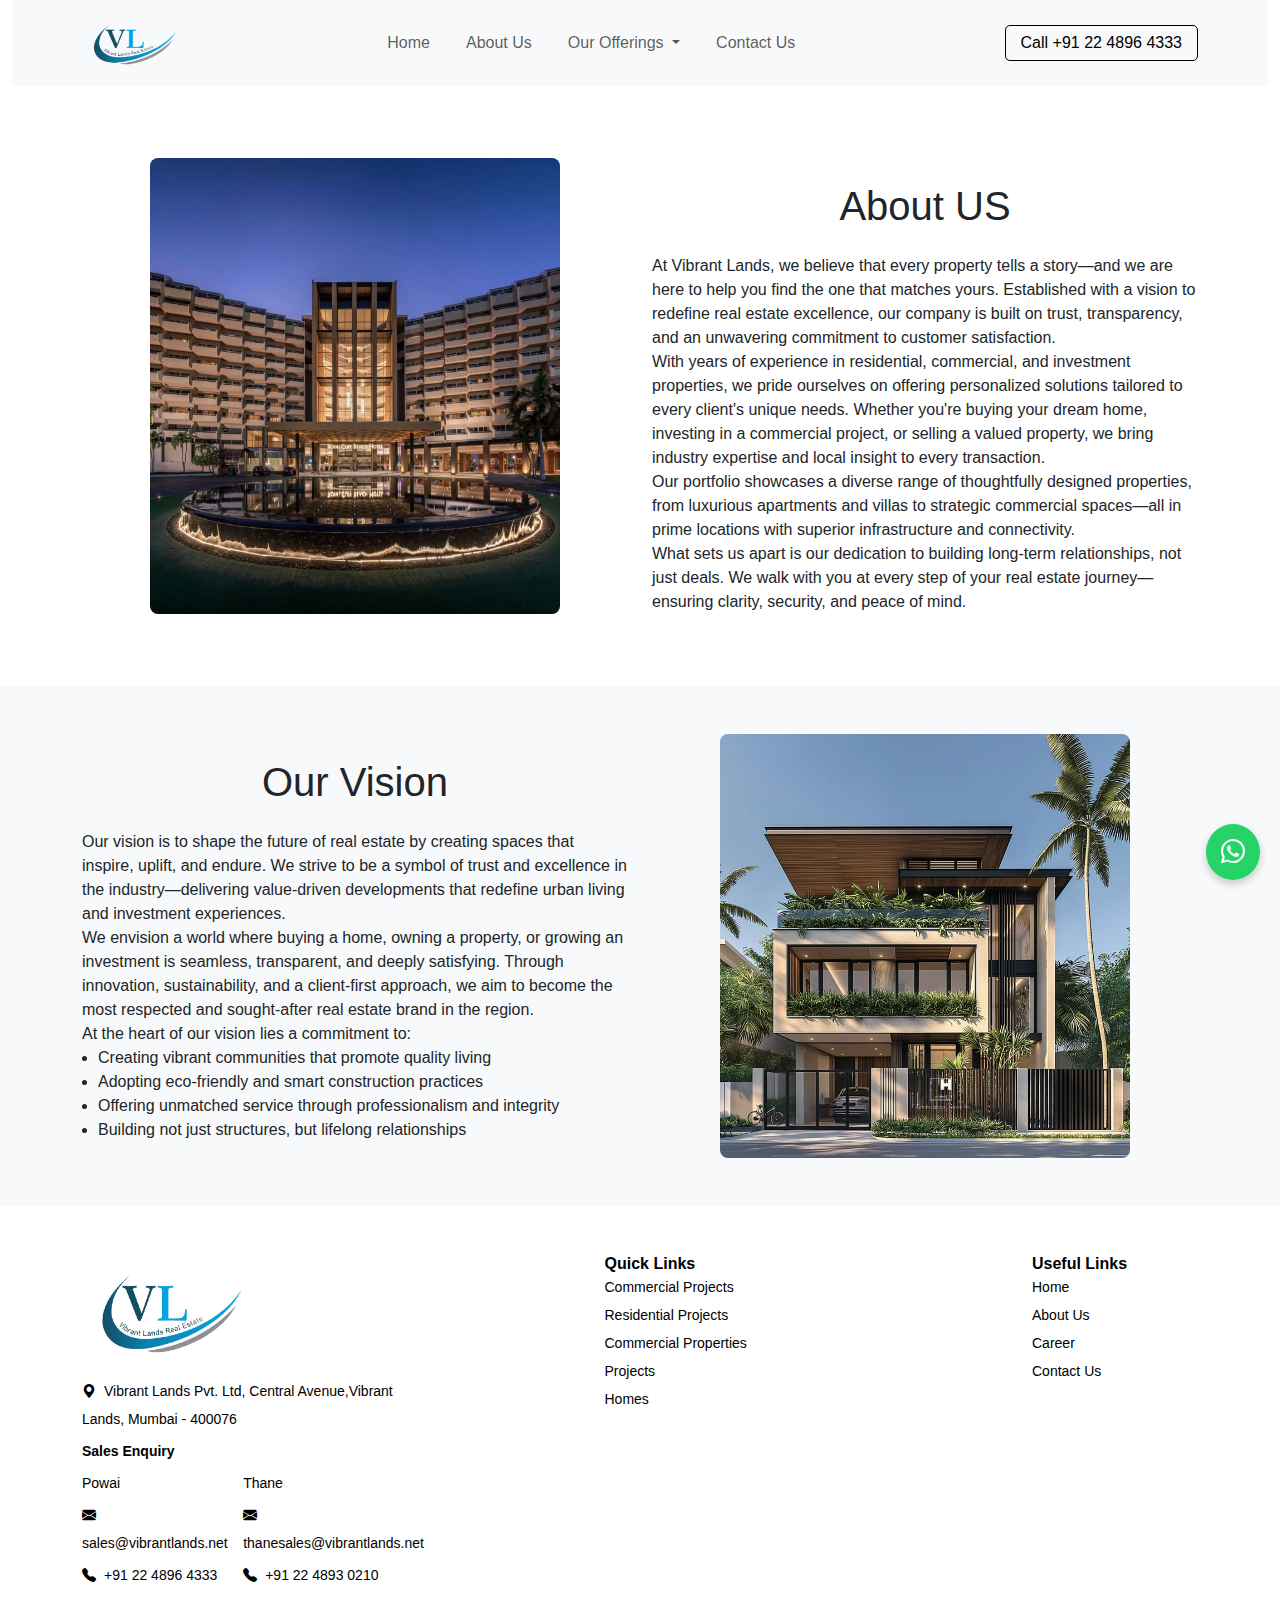
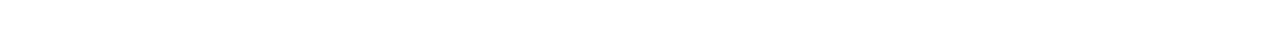
<file: about.html>
<!DOCTYPE html>
<html lang="en">

<head>
  <meta charset="UTF-8">
  <meta name="viewport" content="width=device-width, initial-scale=1.0">
  <title> About Us </title>
  <!-- Jost Font Family CDN -->
  <link rel="preconnect" href="https://fonts.googleapis.com">
  <link rel="preconnect" href="https://fonts.gstatic.com" crossorigin>
  <link href="https://fonts.googleapis.com/css2?family=Jost:ital,wght@0,100..900;1,100..900&display=swap"
    rel="stylesheet">
  <!-- Bootstrap CSS -->
  <link href="https://cdn.jsdelivr.net/npm/bootstrap@5.3.2/dist/css/bootstrap.min.css" rel="stylesheet">
  <link rel="stylesheet" href="https://cdn.jsdelivr.net/npm/bootstrap-icons@1.10.5/font/bootstrap-icons.css">

  <!-- Bootstrap Bundle JS -->
  <script src="https://cdn.jsdelivr.net/npm/bootstrap@5.3.2/dist/js/bootstrap.bundle.min.js"></script>

  <!-- Custom CSS -->
  <link rel="stylesheet" href="about.css">
  <link rel="stylesheet" href="./style.css">
</head>

<body>

  <!-- Header Section -->
  <section id="header-main" class="bg-white">
    <div class="container-fluid">
      <!-- Bootstrap Navbar -->
      <nav class="navbar navbar-expand-lg bg-light">
        <div class="container">
          <a class="navbar-brand nav_a" href="index.html">
            <img src="images/logo.png" alt="Logo" height="50">
          </a>
          <button class="navbar-toggler" type="button" data-bs-toggle="collapse" data-bs-target="#navbarNavDropdown"
            aria-controls="navbarNavDropdown" aria-expanded="false" aria-label="Toggle navigation">
            <span class="navbar-toggler-icon"></span>
          </button>
          <div class="collapse navbar-collapse justify-content-center" id="navbarNavDropdown">
            <ul class="navbar-nav">
              <li class="nav-item">
                <a class="nav-link" href="index.html">Home</a>
              </li>
              <li class="nav-item">
                <a class="nav-link" href="about.html">About Us</a>
              </li>
              <li class="nav-item dropdown">
                <a class="nav-link dropdown-toggle" href="#" id="navbarDropdown" role="button" data-bs-toggle="dropdown"
                  aria-expanded="false">
                  Our Offerings
                </a>
                <ul class="dropdown-menu" aria-labelledby="navbarDropdown">
                  <li><a class="dropdown-item" href="residential.html">Residential</a></li>
                  <li><a class="dropdown-item" href="commercial.html">Commercial</a></li>
                  <li><a class="dropdown-item" href="agricultural.html">Agricultural Land</a></li>
                  <li><a class="dropdown-item" href="nalands1.html">N.A. Lands</a></li>
                </ul>
              </li>
              <li class="nav-item">
                <a class="nav-link" href="contact.html">Contact Us</a>
              </li>
            </ul>
          </div>
          <div class="d-flex cal_ctn">
            <a href="tel:+912248964333" class="call-btn">Call +91 22 4896 4333</a>
          </div>
        </div>
      </nav>


    </div>
  </section>

  <!-- About us -->
  <section class="mt-4 py-5 px-4">
    <div class="container">
      <div class="row">
        <div class="col-md-6 text-center">
          <img class="w-75 rounded-3" src="images/hotels.jpg" alt="">
        </div>
        <div class="col-md-6 mt-4">
          <p class="display-6 text-center">About US</p>
          <p class="mt-4">
            At Vibrant Lands, we believe that every property tells a story—and we are here to help you find the
            one that matches yours. Established with a vision to redefine real estate excellence, our company is built
            on trust, transparency, and an unwavering commitment to customer satisfaction. <br>

            With years of experience in residential, commercial, and investment properties, we pride ourselves on
            offering personalized solutions tailored to every client's unique needs. Whether you're buying your dream
            home, investing in a commercial project, or selling a valued property, we bring industry expertise and local
            insight to every transaction. <br>

            Our portfolio showcases a diverse range of thoughtfully designed properties, from luxurious apartments and
            villas to strategic commercial spaces—all in prime locations with superior infrastructure and connectivity.
            <br>

            What sets us apart is our dedication to building long-term relationships, not just deals. We walk with you
            at every step of your real estate journey—ensuring clarity, security, and peace of mind.
          </p>
        </div>
      </div>
    </div>
  </section>

  <!-- Our vision -->
  <section class="bg-light mt-4 py-5 px-4">
    <div class="container">
      <div class="row">
        <div class="col-md-6 mt-4">
          <p class="display-6 text-center">Our Vision</p>
          <p class="mt-4">
            Our vision is to shape the future of real estate by creating spaces that inspire, uplift, and endure. We
            strive to be a symbol of trust and excellence in the industry—delivering value-driven developments that
            redefine urban living and investment experiences. <br>

            We envision a world where buying a home, owning a property, or growing an investment is seamless,
            transparent, and deeply satisfying. Through innovation, sustainability, and a client-first approach, we aim
            to become the most respected and sought-after real estate brand in the region. <br>
          </p>
          <p>At the heart of our vision lies a commitment to:</p>
          <ul class="ps-3">
            <li>Creating vibrant communities that promote quality living</li>
            <li>Adopting eco-friendly and smart construction practices</li>
            <li>Offering unmatched service through professionalism and integrity</li>
            <li>Building not just structures, but lifelong relationships</li>
          </ul>
        </div>
        <div class="col-md-6 text-center">
          <img class="w-75 rounded-3" src="images/villas.jpg" alt="">
        </div>
      </div>
    </div>
  </section>

  <!-- Footer -->
  <footer class="py-5 text-black "> <!-- You can remove bg if needed -->
    <div class="container">
      <div class="row gy-4 justify-content-between lh-lg">

        <!-- Column 1: Contact Info -->
        <div class="col-md-4">
          <img src="images/logo.png" alt="vibrantlands Logo" class="mb-2" style="max-width: 170px; max-height:115px ;">
          <p class="small mb-1"><i class="bi bi-geo-alt-fill me-2"></i>Vibrant Lands Pvt. Ltd, Central
            Avenue,Vibrant
            Lands, Mumbai - 400076</p>
          <div>
            <p class="small mb-1 fw-bold">Sales Enquiry</p>
            <div class="d-flex justify-content-between">
              <div>
                <p class="small mb-1">Powai</p>
                <p class="small mb-1"><i class="bi bi-envelope-fill me-2"></i>sales@vibrantlands.net</p>
                <p class="small mb-1"><i class="bi bi-telephone-fill me-2"></i>+91 22 4896 4333</p>
              </div>
              <div>
                <p class="small mb-1">Thane</p>
                <p class="small mb-1"><i class="bi bi-envelope-fill me-2"></i>thanesales@vibrantlands.net </p>
                <p class="small mb-1"><i class="bi bi-telephone-fill me-2"></i>+91 22 4893 0210</p>
              </div>
            </div>
          </div>
        </div>

        <!-- Column 2: Quick Links -->
        <div class="col-md-3">
          <h6 class="fw-bold">Quick Links</h6>
          <ul class="list-unstyled small">
            <li><a href="#" class="text-black text-decoration-none">Commercial Projects</a></li>
            <li><a href="#" class="text-black text-decoration-none">Residential Projects</a></li>
            <li><a href="#" class="text-black text-decoration-none">Commercial Properties</a></li>
            <li><a href="#" class="text-black text-decoration-none">Projects</a></li>
            <li><a href="#" class="text-black text-decoration-none">Homes</a></li>
          </ul>
        </div>

        <!-- Column 3: Useful Links -->
        <div class="col-md-2">
          <h6 class="fw-bold">Useful Links</h6>
          <ul class="list-unstyled small">
            <li><a href="index.html" class="text-black text-decoration-none">Home</a></li>
            <li><a href="about.html" class="text-black text-decoration-none">About Us</a></li>
            <li><a href="#" class="text-black text-decoration-none">Career</a></li>
            <li><a href="contact.html" class="text-black text-decoration-none">Contact Us</a></li>
          </ul>
        </div>

      </div>
    </div>
    <a href="https://wa.me/912248964333" class="whatsapp-float" target="_blank">
      <i class="bi bi-whatsapp"></i>
    </a>
  </footer>




</body>

</html>
</file>
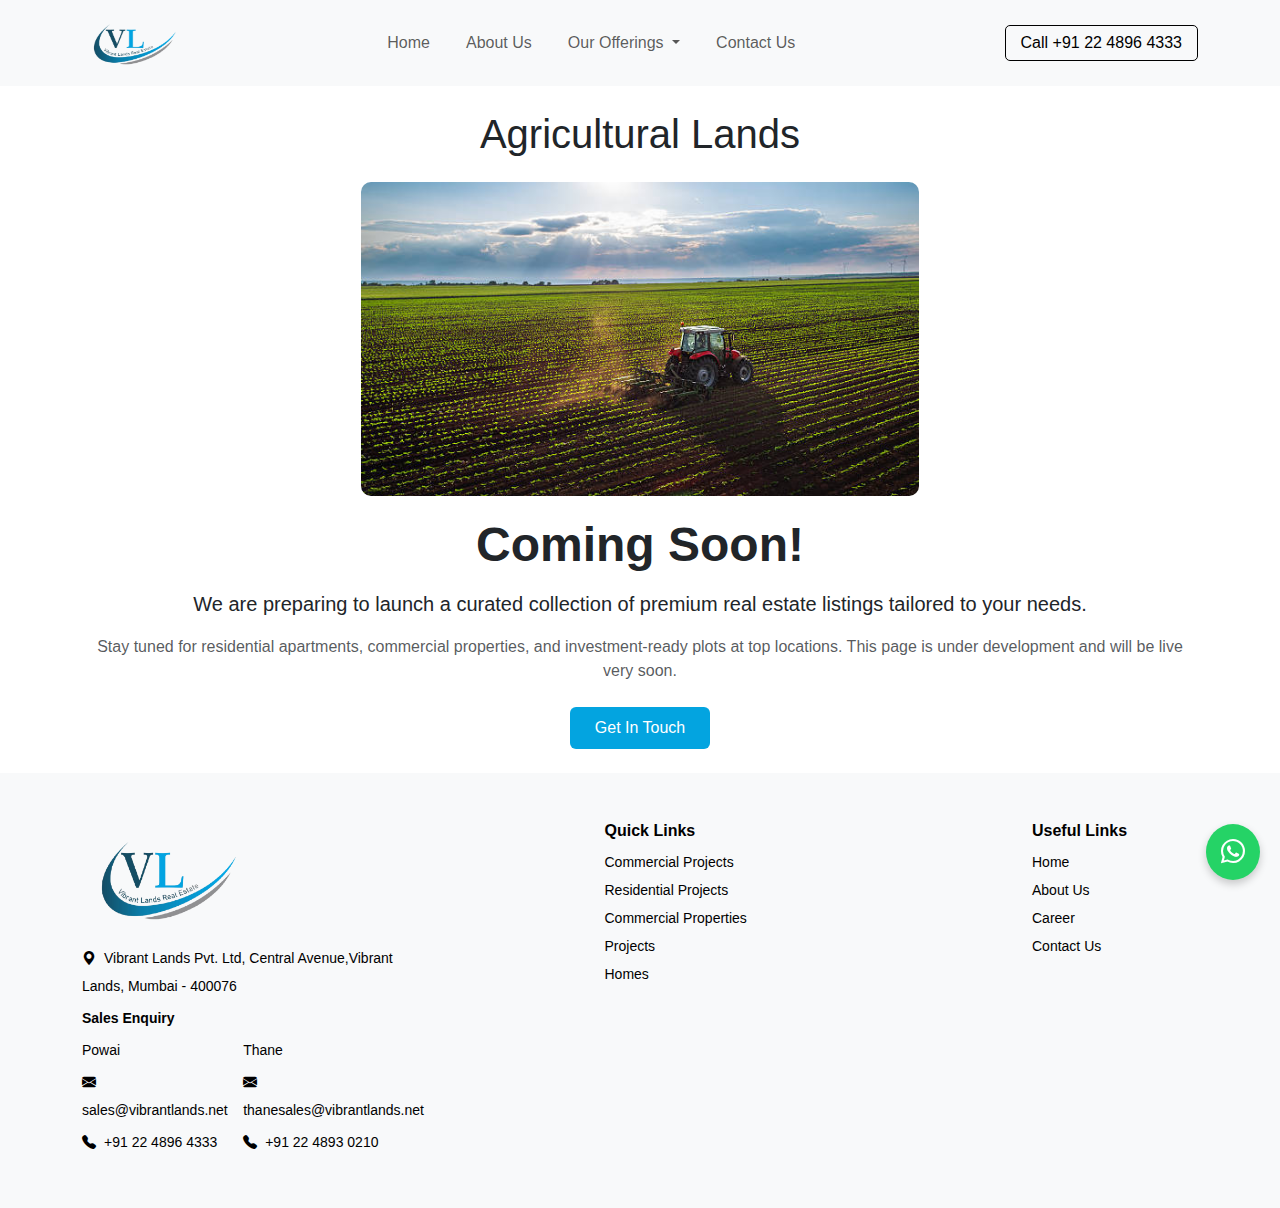
<file: agricultural.html>
<!DOCTYPE html>
<html lang="en">

<head>
    <meta charset="UTF-8" />
    <meta name="viewport" content="width=device-width, initial-scale=1" />
    <title>Residential Land</title>
    <!-- Bootstrap CSS -->
    <link href="https://cdn.jsdelivr.net/npm/bootstrap@5.3.2/dist/css/bootstrap.min.css" rel="stylesheet">
    <link rel="stylesheet" href="https://cdn.jsdelivr.net/npm/bootstrap-icons@1.10.5/font/bootstrap-icons.css">
    <link rel="stylesheet" href="lands.css">
</head>

<body>

    <nav class="navbar navbar-expand-lg bg-light">
        <div class="container">
            <a class="navbar-brand nav_a" href="index.html">
                <img src="images/logo.png" alt="Logo" height="50">
            </a>
            <button class="navbar-toggler" type="button" data-bs-toggle="collapse" data-bs-target="#navbarNavDropdown"
                aria-controls="navbarNavDropdown" aria-expanded="false" aria-label="Toggle navigation">
                <span class="navbar-toggler-icon"></span>
            </button>
            <div class="collapse navbar-collapse justify-content-center" id="navbarNavDropdown">
                <ul class="navbar-nav">
                    <li class="nav-item">
                        <a class="nav-link" href="index.html">Home</a>
                    </li>
                    <li class="nav-item">
                        <a class="nav-link" href="about.html">About Us</a>
                    </li>
                    <li class="nav-item dropdown">
                        <a class="nav-link dropdown-toggle" href="#" id="navbarDropdown" role="button"
                            data-bs-toggle="dropdown" aria-expanded="false">
                            Our Offerings
                        </a>
                        <ul class="dropdown-menu" aria-labelledby="navbarDropdown">
                            <li><a class="dropdown-item" href="residential.html">Residential</a></li>
                            <li><a class="dropdown-item" href="commercial.html">Commercial</a></li>
                            <li><a class="dropdown-item" href="agricultural.html">Agricultural Land</a></li>
                            <li><a class="dropdown-item" href="nalands1.html">N.A. Lands</a></li>
                        </ul>
                    </li>
                    <li class="nav-item">
                        <a class="nav-link" href="contact.html">Contact Us</a>
                    </li>
                </ul>
            </div>
            <div class="d-flex cal_ctn">
                <a href="tel:+912248964333" class="call-btn">Call +91 22 4896 4333</a>
            </div>
        </div>
    </nav>

    <section>
        <div class="container text-center">
            <h1 class="mt-4 mb-4">Agricultural Lands</h1>
            <div class="lands_img"> 
                <img src="images/agricultural-page-image.jpg" alt="Coming Soon" class="coming-icon">
            </div>
            <h1 class="display-5 fw-bold mb-3">Coming Soon!</h1>
            <p class="lead mb-3">
                We are preparing to launch a curated collection of premium real estate listings tailored to your needs.
            </p>
            <p class="text-muted mb-4">
                Stay tuned for residential apartments, commercial properties, and investment-ready plots at top
                locations.
                This page is under development and will be live very soon.
            </p>
            <a href="contact.html" class="btn btn-yellow px-4 py-2 mb-4">Get In Touch</a>

        </div>
    </section>

    <!-- Footer -->
    <footer class="py-5 text-black bg-light"> <!-- You can remove bg if needed -->
        <div class="container">
            <div class="row gy-4 justify-content-between lh-lg">

                <!-- Column 1: Contact Info -->
                <div class="col-md-4">
                    <img src="images/logo.png" alt="vibrantlands Logo" class="mb-2"
                        style="max-width: 170px; max-height:115px ;">
                    <p class="small mb-1"><i class="bi bi-geo-alt-fill me-2"></i>Vibrant Lands Pvt. Ltd, Central
                        Avenue,Vibrant
                        Lands, Mumbai - 400076</p>
                    <div>
                        <p class="small mb-1 fw-bold">Sales Enquiry</p>
                        <div class="d-flex justify-content-between">
                            <div>
                                <p class="small mb-1">Powai</p>
                                <p class="small mb-1"><i class="bi bi-envelope-fill me-2"></i>sales@vibrantlands.net</p>
                                <p class="small mb-1"><i class="bi bi-telephone-fill me-2"></i>+91 22 4896 4333</p>
                            </div>
                            <div>
                                <p class="small mb-1">Thane</p>
                                <p class="small mb-1"><i
                                        class="bi bi-envelope-fill me-2"></i>thanesales@vibrantlands.net </p>
                                <p class="small mb-1"><i class="bi bi-telephone-fill me-2"></i>+91 22 4893 0210</p>
                            </div>
                        </div>
                    </div>
                </div>

                <!-- Column 2: Quick Links -->
                <div class="col-md-3">
                    <h6 class="fw-bold">Quick Links</h6>
                    <ul class="list-unstyled small">
                        <li><a href="#" class="text-black text-decoration-none">Commercial Projects</a></li>
                        <li><a href="#" class="text-black text-decoration-none">Residential Projects</a></li>
                        <li><a href="#" class="text-black text-decoration-none">Commercial Properties</a></li>
                        <li><a href="#" class="text-black text-decoration-none">Projects</a></li>
                        <li><a href="#" class="text-black text-decoration-none">Homes</a></li>
                    </ul>
                </div>

                <!-- Column 3: Useful Links -->
                <div class="col-md-2">
                    <h6 class="fw-bold">Useful Links</h6>
                    <ul class="list-unstyled small">
                        <li><a href="index.html" class="text-black text-decoration-none">Home</a></li>
                        <li><a href="about.html" class="text-black text-decoration-none">About Us</a></li>
                        <li><a href="#" class="text-black text-decoration-none">Career</a></li>
                        <li><a href="contact.html" class="text-black text-decoration-none">Contact Us</a></li>
                    </ul>
                </div>

            </div>
        </div>
        <a href="https://wa.me/912248964333" class="whatsapp-float" target="_blank">
            <i class="bi bi-whatsapp"></i>
        </a>
    </footer>

    <link href="https://cdn.jsdelivr.net/npm/bootstrap-icons@1.10.5/font/bootstrap-icons.css" rel="stylesheet">

    <!-- Bootstrap JS -->
    <script src="https://cdn.jsdelivr.net/npm/bootstrap@5.3.3/dist/js/bootstrap.bundle.min.js"></script>

</body>

</html>
</file>
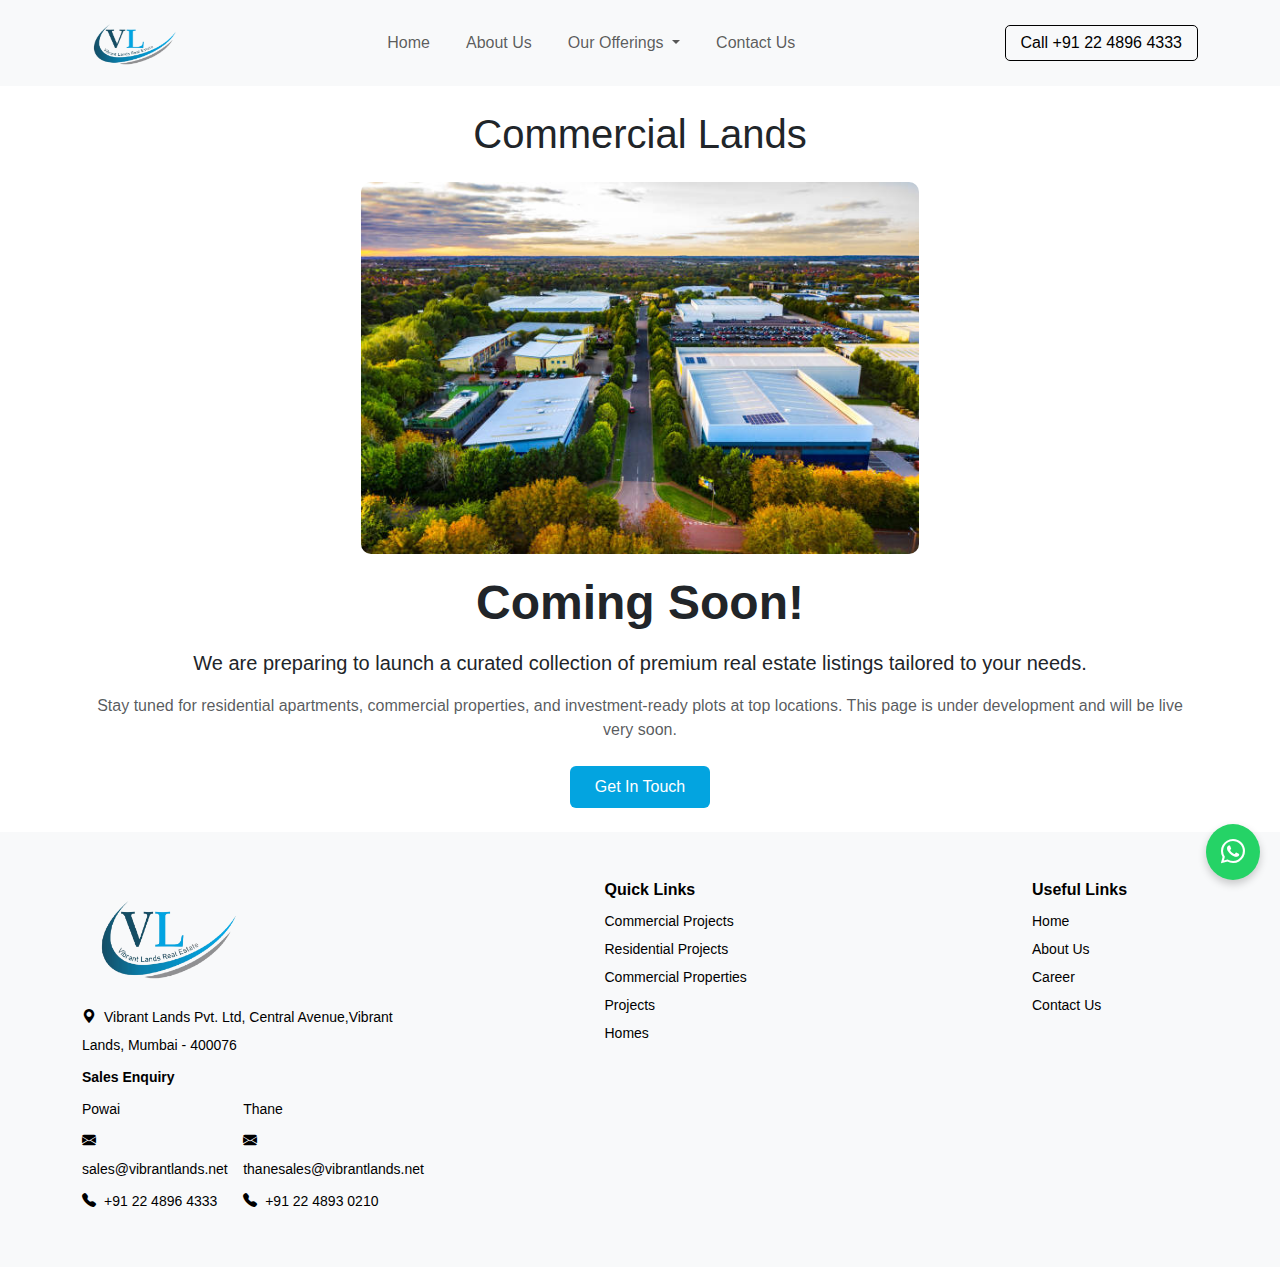
<file: commercial.html>
<!DOCTYPE html>
<html lang="en">

<head>
    <meta charset="UTF-8" />
    <meta name="viewport" content="width=device-width, initial-scale=1" />
    <title>Residential Land</title>
    <!-- Bootstrap CSS -->
    <link href="https://cdn.jsdelivr.net/npm/bootstrap@5.3.2/dist/css/bootstrap.min.css" rel="stylesheet">
    <link rel="stylesheet" href="https://cdn.jsdelivr.net/npm/bootstrap-icons@1.10.5/font/bootstrap-icons.css">
    <link rel="stylesheet" href="lands.css">
</head>

<body>

    <nav class="navbar navbar-expand-lg bg-light">
        <div class="container">
            <a class="navbar-brand nav_a" href="index.html">
                <img src="images/logo.png" alt="Logo" height="50">
            </a>
            <button class="navbar-toggler" type="button" data-bs-toggle="collapse" data-bs-target="#navbarNavDropdown"
                aria-controls="navbarNavDropdown" aria-expanded="false" aria-label="Toggle navigation">
                <span class="navbar-toggler-icon"></span>
            </button>
            <div class="collapse navbar-collapse justify-content-center" id="navbarNavDropdown">
                <ul class="navbar-nav">
                    <li class="nav-item">
                        <a class="nav-link" href="index.html">Home</a>
                    </li>
                    <li class="nav-item">
                        <a class="nav-link" href="about.html">About Us</a>
                    </li>
                    <li class="nav-item dropdown">
                        <a class="nav-link dropdown-toggle" href="#" id="navbarDropdown" role="button"
                            data-bs-toggle="dropdown" aria-expanded="false">
                            Our Offerings
                        </a>
                        <ul class="dropdown-menu" aria-labelledby="navbarDropdown">
                            <li><a class="dropdown-item" href="residential.html">Residential</a></li>
                            <li><a class="dropdown-item" href="commercial.html">Commercial</a></li>
                            <li><a class="dropdown-item" href="agricultural.html">Agricultural Land</a></li>
                            <li><a class="dropdown-item" href="nalands1.html">N.A. Lands</a></li>
                        </ul>
                    </li>
                    <li class="nav-item">
                        <a class="nav-link" href="contact.html">Contact Us</a>
                    </li>
                </ul>
            </div>
            <div class="d-flex cal_ctn">
                <a href="tel:+912248964333" class="call-btn">Call +91 22 4896 4333</a>
            </div>
        </div>
    </nav>

    <section>
        <div class="container text-center">
            <h1 class="mt-4 mb-4">Commercial Lands</h1>
            <div class="lands_img">
                <img src="images/commercial-page-image.jpg" alt="Coming Soon" class="coming-icon">
            </div>
            <h1 class="display-5 fw-bold mb-3">Coming Soon!</h1>
            <p class="lead mb-3">
                We are preparing to launch a curated collection of premium real estate listings tailored to your needs.
            </p>
            <p class="text-muted mb-4">
                Stay tuned for residential apartments, commercial properties, and investment-ready plots at top
                locations.
                This page is under development and will be live very soon.
            </p>
            <a href="contact.html" class="btn btn-yellow px-4 py-2 mb-4">Get In Touch</a>

        </div>
    </section>

    <!-- Footer -->
    <footer class="py-5 text-black bg-light"> <!-- You can remove bg if needed -->
        <div class="container">
            <div class="row gy-4 justify-content-between lh-lg">

                <!-- Column 1: Contact Info -->
                <div class="col-md-4">
                    <img src="images/logo.png" alt="vibrantlands Logo" class="mb-2"
                        style="max-width: 170px; max-height:115px ;">
                    <p class="small mb-1"><i class="bi bi-geo-alt-fill me-2"></i>Vibrant Lands Pvt. Ltd, Central
                        Avenue,Vibrant
                        Lands, Mumbai - 400076</p>
                    <div>
                        <p class="small mb-1 fw-bold">Sales Enquiry</p>
                        <div class="d-flex justify-content-between">
                            <div>
                                <p class="small mb-1">Powai</p>
                                <p class="small mb-1"><i class="bi bi-envelope-fill me-2"></i>sales@vibrantlands.net</p>
                                <p class="small mb-1"><i class="bi bi-telephone-fill me-2"></i>+91 22 4896 4333</p>
                            </div>
                            <div>
                                <p class="small mb-1">Thane</p>
                                <p class="small mb-1"><i
                                        class="bi bi-envelope-fill me-2"></i>thanesales@vibrantlands.net </p>
                                <p class="small mb-1"><i class="bi bi-telephone-fill me-2"></i>+91 22 4893 0210</p>
                            </div>
                        </div>
                    </div>
                </div>

                <!-- Column 2: Quick Links -->
                <div class="col-md-3">
                    <h6 class="fw-bold">Quick Links</h6>
                    <ul class="list-unstyled small">
                        <li><a href="#" class="text-black text-decoration-none">Commercial Projects</a></li>
                        <li><a href="#" class="text-black text-decoration-none">Residential Projects</a></li>
                        <li><a href="#" class="text-black text-decoration-none">Commercial Properties</a></li>
                        <li><a href="#" class="text-black text-decoration-none">Projects</a></li>
                        <li><a href="#" class="text-black text-decoration-none">Homes</a></li>
                    </ul>
                </div>

                <!-- Column 3: Useful Links -->
                <div class="col-md-2">
                    <h6 class="fw-bold">Useful Links</h6>
                    <ul class="list-unstyled small">
                        <li><a href="index.html" class="text-black text-decoration-none">Home</a></li>
                        <li><a href="about.html" class="text-black text-decoration-none">About Us</a></li>
                        <li><a href="#" class="text-black text-decoration-none">Career</a></li>
                        <li><a href="contact.html" class="text-black text-decoration-none">Contact Us</a></li>
                    </ul>
                </div>

            </div>
        </div>
        <a href="https://wa.me/912248964333" class="whatsapp-float" target="_blank">
            <i class="bi bi-whatsapp"></i>
        </a>
    </footer>

    <link href="https://cdn.jsdelivr.net/npm/bootstrap-icons@1.10.5/font/bootstrap-icons.css" rel="stylesheet">

    <!-- Bootstrap JS -->
    <script src="https://cdn.jsdelivr.net/npm/bootstrap@5.3.3/dist/js/bootstrap.bundle.min.js"></script>

</body>

</html>
</file>
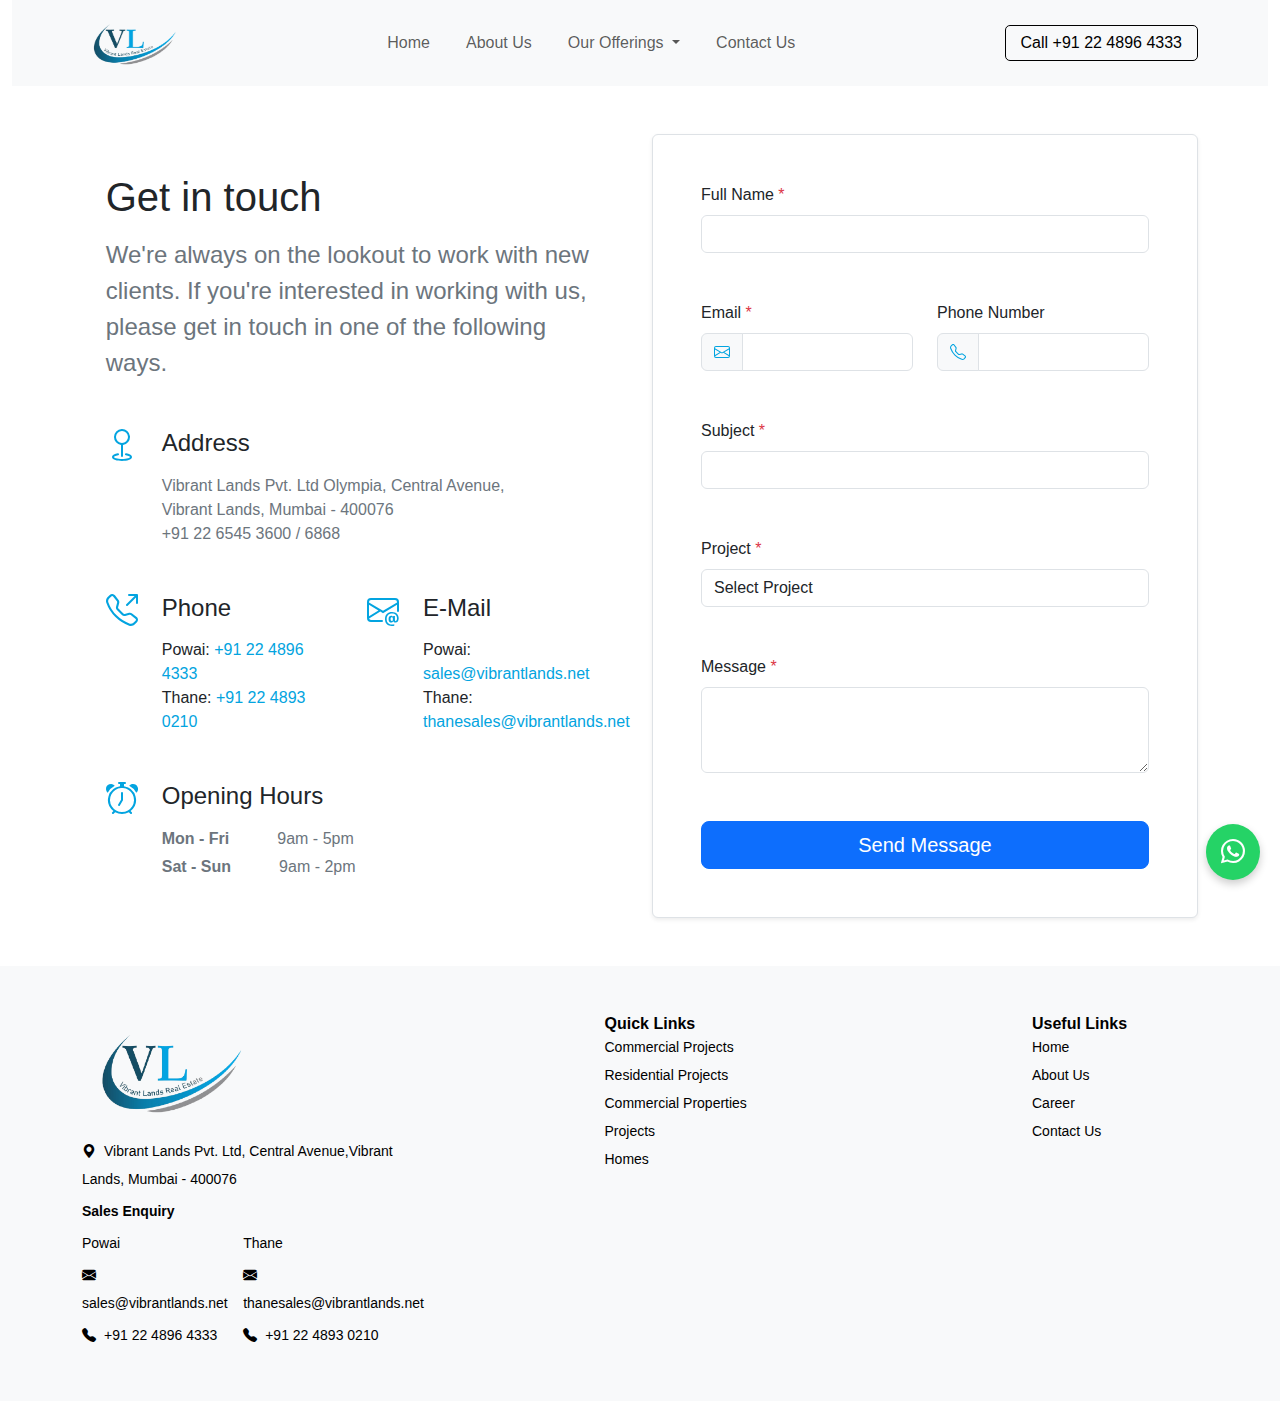
<file: contact.html>
<!DOCTYPE html>
<html lang="en">
<head>
    <meta charset="UTF-8">
    <meta name="viewport" content="width=device-width, initial-scale=1.0">
    <title>Contact Us</title>
       <!-- Jost Font Family CDN -->
       <link rel="preconnect" href="https://fonts.googleapis.com">
       <link rel="preconnect" href="https://fonts.gstatic.com" crossorigin>
       <link href="https://fonts.googleapis.com/css2?family=Jost:ital,wght@0,100..900;1,100..900&display=swap" rel="stylesheet">
      <!-- Bootstrap CSS -->
   <link href="https://cdn.jsdelivr.net/npm/bootstrap@5.3.2/dist/css/bootstrap.min.css" rel="stylesheet">
   <link rel="stylesheet" href="https://cdn.jsdelivr.net/npm/bootstrap-icons@1.10.5/font/bootstrap-icons.css">
   
   <!-- Bootstrap Bundle JS -->
   <script src="https://cdn.jsdelivr.net/npm/bootstrap@5.3.2/dist/js/bootstrap.bundle.min.js"></script>
   
       <!-- Custom CSS -->
        <link rel="stylesheet" href="contact.css">
        <link rel="stylesheet" href="./style.css">
   </head>
</head>
<body>

    <!-- Header Section -->
    <section id="header-main" class="bg-white">
        <div class="container-fluid">
           <!-- Bootstrap Navbar -->
           <nav class="navbar navbar-expand-lg bg-light">
            <div class="container">
                <a class="navbar-brand nav_a" href="index.html">
                    <img src="images/logo.png" alt="Logo" height="50">
                </a>
                <button class="navbar-toggler" type="button" data-bs-toggle="collapse" data-bs-target="#navbarNavDropdown"
                    aria-controls="navbarNavDropdown" aria-expanded="false" aria-label="Toggle navigation">
                    <span class="navbar-toggler-icon"></span>
                </button>
                <div class="collapse navbar-collapse justify-content-center" id="navbarNavDropdown">
                    <ul class="navbar-nav">
                        <li class="nav-item">
                            <a class="nav-link" href="index.html">Home</a>
                        </li>
                        <li class="nav-item">
                            <a class="nav-link" href="about.html">About Us</a>
                        </li>
                        <li class="nav-item dropdown">
                            <a class="nav-link dropdown-toggle" href="#" id="navbarDropdown" role="button"
                                data-bs-toggle="dropdown" aria-expanded="false">
                                Our Offerings
                            </a>
                            <ul class="dropdown-menu" aria-labelledby="navbarDropdown">
                                <li><a class="dropdown-item" href="residential.html">Residential</a></li>
                                <li><a class="dropdown-item" href="commercial.html">Commercial</a></li>
                                <li><a class="dropdown-item" href="agricultural.html">Agricultural Land</a></li>
                                <li><a class="dropdown-item" href="nalands1.html">N.A. Lands</a></li>
                            </ul>
                        </li>
                        <li class="nav-item">
                            <a class="nav-link" href="#">Contact Us</a>
                        </li>
                    </ul>
                </div>
                <div class="d-flex cal_ctn">
                    <a href="tel:+912248964333" class="call-btn">Call +91 22 4896 4333</a>
                </div>
            </div>
        </nav>
          
  
          </div>
     </section>


     <!--Section Contact Us -->

     <section class="py-3 py-md-5 py-xl-8" style="height: auto !important;">
        <div class="container">
          <div class="row gy-3 gy-md-4 gy-lg-0 align-items-md-center">
            <div class="col-12 col-lg-6">
              <div class="row justify-content-xl-center">
                <div class="col-12 col-xl-11">
                  <h1 class="h1 mb-3">Get in touch</h1>
                  <p class="lead fs-4 text-secondary mb-5">We're always on the lookout to work with new clients. If you're interested in working with us, please get in touch in one of the following ways.</p>
                  <div class="d-flex mb-5">
                    <div class="me-4 text-primary">
                      <svg xmlns="http://www.w3.org/2000/svg" width="32" height="32" fill="#03A4E0
" class="bi bi-geo" viewBox="0 0 16 16">
                        <path fill-rule="evenodd" d="M8 1a3 3 0 1 0 0 6 3 3 0 0 0 0-6zM4 4a4 4 0 1 1 4.5 3.969V13.5a.5.5 0 0 1-1 0V7.97A4 4 0 0 1 4 3.999zm2.493 8.574a.5.5 0 0 1-.411.575c-.712.118-1.28.295-1.655.493a1.319 1.319 0 0 0-.37.265.301.301 0 0 0-.057.09V14l.002.008a.147.147 0 0 0 .016.033.617.617 0 0 0 .145.15c.165.13.435.27.813.395.751.25 1.82.414 3.024.414s2.273-.163 3.024-.414c.378-.126.648-.265.813-.395a.619.619 0 0 0 .146-.15.148.148 0 0 0 .015-.033L12 14v-.004a.301.301 0 0 0-.057-.09 1.318 1.318 0 0 0-.37-.264c-.376-.198-.943-.375-1.655-.493a.5.5 0 1 1 .164-.986c.77.127 1.452.328 1.957.594C12.5 13 13 13.4 13 14c0 .426-.26.752-.544.977-.29.228-.68.413-1.116.558-.878.293-2.059.465-3.34.465-1.281 0-2.462-.172-3.34-.465-.436-.145-.826-.33-1.116-.558C3.26 14.752 3 14.426 3 14c0-.599.5-1 .961-1.243.505-.266 1.187-.467 1.957-.594a.5.5 0 0 1 .575.411z"></path>
                      </svg>
                    </div>
                    <div>
                      <h4 class="mb-3">Address</h4>
                      <address class="mb-0 text-secondary">Vibrant Lands Pvt. Ltd
                        Olympia, Central Avenue,<br>
                        Vibrant Lands,
                        Mumbai - 400076 <br>
                        +91 22 6545 3600 / 6868
                  </address>
                    </div>
                  </div>
                  <div class="row mb-5">
                    <div class="col-12 col-sm-6">
                      <div class="d-flex mb-5 mb-sm-0">
                        <div class="me-4 text-primary">
                          <svg xmlns="http://www.w3.org/2000/svg" width="32" height="32" fill="#03A4E0
" class="bi bi-telephone-outbound" viewBox="0 0 16 16">
                            <path d="M3.654 1.328a.678.678 0 0 0-1.015-.063L1.605 2.3c-.483.484-.661 1.169-.45 1.77a17.568 17.568 0 0 0 4.168 6.608 17.569 17.569 0 0 0 6.608 4.168c.601.211 1.286.033 1.77-.45l1.034-1.034a.678.678 0 0 0-.063-1.015l-2.307-1.794a.678.678 0 0 0-.58-.122l-2.19.547a1.745 1.745 0 0 1-1.657-.459L5.482 8.062a1.745 1.745 0 0 1-.46-1.657l.548-2.19a.678.678 0 0 0-.122-.58L3.654 1.328zM1.884.511a1.745 1.745 0 0 1 2.612.163L6.29 2.98c.329.423.445.974.315 1.494l-.547 2.19a.678.678 0 0 0 .178.643l2.457 2.457a.678.678 0 0 0 .644.178l2.189-.547a1.745 1.745 0 0 1 1.494.315l2.306 1.794c.829.645.905 1.87.163 2.611l-1.034 1.034c-.74.74-1.846 1.065-2.877.702a18.634 18.634 0 0 1-7.01-4.42 18.634 18.634 0 0 1-4.42-7.009c-.362-1.03-.037-2.137.703-2.877L1.885.511zM11 .5a.5.5 0 0 1 .5-.5h4a.5.5 0 0 1 .5.5v4a.5.5 0 0 1-1 0V1.707l-4.146 4.147a.5.5 0 0 1-.708-.708L14.293 1H11.5a.5.5 0 0 1-.5-.5z"></path>
                          </svg>
                        </div>
                        <div>
                          <h4 class="mb-3">Phone</h4>
                         
                          <p class="mb-0">Powai:
                            <a class="link-secondary text-decoration-none" href="tel:+912248964333"> +91 22 4896 4333 </a>
                          </p>

                          <p class="mb-0">Thane:
                            <a class="link-secondary text-decoration-none" href="tel:+912248930210"> +91 22 4893 0210 </a>
                          </p>
                        </div>
                      </div>
                    </div>
                    <div class="col-12 col-sm-6">
                      <div class="d-flex mb-0">
                        <div class="me-4 text-primary">
                          <svg xmlns="http://www.w3.org/2000/svg" width="32" height="32" fill="#03A4E0
" class="bi bi-envelope-at" viewBox="0 0 16 16">
                            <path d="M2 2a2 2 0 0 0-2 2v8.01A2 2 0 0 0 2 14h5.5a.5.5 0 0 0 0-1H2a1 1 0 0 1-.966-.741l5.64-3.471L8 9.583l7-4.2V8.5a.5.5 0 0 0 1 0V4a2 2 0 0 0-2-2H2Zm3.708 6.208L1 11.105V5.383l4.708 2.825ZM1 4.217V4a1 1 0 0 1 1-1h12a1 1 0 0 1 1 1v.217l-7 4.2-7-4.2Z"></path>
                            <path d="M14.247 14.269c1.01 0 1.587-.857 1.587-2.025v-.21C15.834 10.43 14.64 9 12.52 9h-.035C10.42 9 9 10.36 9 12.432v.214C9 14.82 10.438 16 12.358 16h.044c.594 0 1.018-.074 1.237-.175v-.73c-.245.11-.673.18-1.18.18h-.044c-1.334 0-2.571-.788-2.571-2.655v-.157c0-1.657 1.058-2.724 2.64-2.724h.04c1.535 0 2.484 1.05 2.484 2.326v.118c0 .975-.324 1.39-.639 1.39-.232 0-.41-.148-.41-.42v-2.19h-.906v.569h-.03c-.084-.298-.368-.63-.954-.63-.778 0-1.259.555-1.259 1.4v.528c0 .892.49 1.434 1.26 1.434.471 0 .896-.227 1.014-.643h.043c.118.42.617.648 1.12.648Zm-2.453-1.588v-.227c0-.546.227-.791.573-.791.297 0 .572.192.572.708v.367c0 .573-.253.744-.564.744-.354 0-.581-.215-.581-.8Z"></path>
                          </svg>
                        </div>
                        <div>
                          <h4 class="mb-3">E-Mail</h4>
                          <p class="mb-0"> Powai: 
                            <a class="link-secondary text-decoration-none" href="sales@vibrantlands.net">sales@vibrantlands.net</a>
                          </p>
                          <p class="mb-0"> Thane: 
                            <a class="link-secondary text-decoration-none" href="mailto:thanesales@vibrantlands.net">thanesales@vibrantlands.net</a>
                          </p>
                        </div>
                      </div>
                    </div>
                  </div>
                  <div class="d-flex">
                    <div class="me-4 text-primary">
                      <svg xmlns="http://www.w3.org/2000/svg" width="32" height="32" fill="#03A4E0
" class="bi bi-alarm" viewBox="0 0 16 16">
                        <path d="M8.5 5.5a.5.5 0 0 0-1 0v3.362l-1.429 2.38a.5.5 0 1 0 .858.515l1.5-2.5A.5.5 0 0 0 8.5 9V5.5z"></path>
                        <path d="M6.5 0a.5.5 0 0 0 0 1H7v1.07a7.001 7.001 0 0 0-3.273 12.474l-.602.602a.5.5 0 0 0 .707.708l.746-.746A6.97 6.97 0 0 0 8 16a6.97 6.97 0 0 0 3.422-.892l.746.746a.5.5 0 0 0 .707-.708l-.601-.602A7.001 7.001 0 0 0 9 2.07V1h.5a.5.5 0 0 0 0-1h-3zm1.038 3.018a6.093 6.093 0 0 1 .924 0 6 6 0 1 1-.924 0zM0 3.5c0 .753.333 1.429.86 1.887A8.035 8.035 0 0 1 4.387 1.86 2.5 2.5 0 0 0 0 3.5zM13.5 1c-.753 0-1.429.333-1.887.86a8.035 8.035 0 0 1 3.527 3.527A2.5 2.5 0 0 0 13.5 1z"></path>
                      </svg>
                    </div>
                    <div>
                      <h4 class="mb-3">Opening Hours</h4>
                      <div class="d-flex mb-1">
                        <p class="text-secondary fw-bold mb-0 me-5">Mon - Fri</p>
                        <p class="text-secondary mb-0">9am - 5pm</p>
                      </div>
                      <div class="d-flex">
                        <p class="text-secondary fw-bold mb-0 me-5">Sat - Sun</p>
                        <p class="text-secondary mb-0">9am - 2pm</p>
                      </div>
                    </div>
                  </div>
                </div>
              </div>
            </div>
            <div class="col-12 col-lg-6">
              <div class="bg-white border rounded shadow-sm overflow-hidden">
      
                <form id="bsb-contact-2" action="./process-contact-2.php" data-bsb-form-loading="Please wait..." data-bsb-form-error="Your email could not be sent. Please wait a few minutes before you try again.">
                  <div class="row gy-4 gy-xl-5 p-4 p-xl-5">
                    <div class="col-12">
                      <label for="fullname" class="form-label">Full Name <span class="text-danger">*</span></label>
                      <input type="text" class="form-control" id="fullname" name="fullname" value="" required="">
                    </div>
                    <div class="col-12 col-md-6">
                      <label for="email" class="form-label">Email <span class="text-danger">*</span></label>
                      <div class="input-group">
                        <span class="input-group-text">
                          <svg xmlns="http://www.w3.org/2000/svg" width="16" height="16" fill="#03A4E0
" class="bi bi-envelope" viewBox="0 0 16 16">
                            <path d="M0 4a2 2 0 0 1 2-2h12a2 2 0 0 1 2 2v8a2 2 0 0 1-2 2H2a2 2 0 0 1-2-2V4Zm2-1a1 1 0 0 0-1 1v.217l7 4.2 7-4.2V4a1 1 0 0 0-1-1H2Zm13 2.383-4.708 2.825L15 11.105V5.383Zm-.034 6.876-5.64-3.471L8 9.583l-1.326-.795-5.64 3.47A1 1 0 0 0 2 13h12a1 1 0 0 0 .966-.741ZM1 11.105l4.708-2.897L1 5.383v5.722Z"></path>
                          </svg>
                        </span>
                        <input type="email" class="form-control" id="email" name="email" value="" required="">
                      </div>
                    </div>
                    <div class="col-12 col-md-6">
                      <label for="phone" class="form-label">Phone Number</label>
                      <div class="input-group">
                        <span class="input-group-text">
                          <svg xmlns="http://www.w3.org/2000/svg" width="16" height="16" fill="#03A4E0
" class="bi bi-telephone" viewBox="0 0 16 16">
                            <path d="M3.654 1.328a.678.678 0 0 0-1.015-.063L1.605 2.3c-.483.484-.661 1.169-.45 1.77a17.568 17.568 0 0 0 4.168 6.608 17.569 17.569 0 0 0 6.608 4.168c.601.211 1.286.033 1.77-.45l1.034-1.034a.678.678 0 0 0-.063-1.015l-2.307-1.794a.678.678 0 0 0-.58-.122l-2.19.547a1.745 1.745 0 0 1-1.657-.459L5.482 8.062a1.745 1.745 0 0 1-.46-1.657l.548-2.19a.678.678 0 0 0-.122-.58L3.654 1.328zM1.884.511a1.745 1.745 0 0 1 2.612.163L6.29 2.98c.329.423.445.974.315 1.494l-.547 2.19a.678.678 0 0 0 .178.643l2.457 2.457a.678.678 0 0 0 .644.178l2.189-.547a1.745 1.745 0 0 1 1.494.315l2.306 1.794c.829.645.905 1.87.163 2.611l-1.034 1.034c-.74.74-1.846 1.065-2.877.702a18.634 18.634 0 0 1-7.01-4.42 18.634 18.634 0 0 1-4.42-7.009c-.362-1.03-.037-2.137.703-2.877L1.885.511z"></path>
                          </svg>
                        </span>
                        <input type="tel" class="form-control" id="phone" name="phone" value="">
                      </div>
                    </div>
                    <div class="col-12">
                      <label for="subject" class="form-label">Subject <span class="text-danger">*</span></label>
                      <input type="text" class="form-control" id="subject" name="subject" value="" required="">
                    </div>
                    <div class="col-12">
                        <label for="project" class="form-label">Project <span class="text-danger">*</span></label>
                        <select name="project" required class="form-control">
                            <option value="">Select Project</option>
                            <option value="Atlantis">Atlantis</option>
                            <option value="Regent Hill">Regent Hill</option>
                            <option value="Castle Rock">Castle Rock</option>
                            <option value="Adonia">Adonia</option>
                            <option value="Highland">Highland</option>
                            <option value="Richmond">Richmond</option>
                            <option value="Empress Hill">Empress Hill</option>
                          </select>
                    </div>
                    <div class="col-12">
                      <label for="message" class="form-label">Message <span class="text-danger">*</span></label>
                      <textarea class="form-control" id="message" name="message" rows="3" required=""></textarea>
                    </div>
                    <div class="col-12">
                      <div class="d-grid">
                        <button class="btn btn-primary btn-lg" type="submit">Send Message</button>
                      </div>
                    </div>
                    <div class="col-12 d-none" id="bsb-contact-2-response">
                      <div class="alert alert-primary" role="alert"></div>
                    </div>
                  </div>
                </form>
      
              </div>
            </div>
          </div>
        </div>
      </section>

      <!-- Footer -->
    <footer class="py-5 text-black bg-light"> <!-- You can remove bg if needed -->
      <div class="container">
          <div class="row gy-4 justify-content-between lh-lg">

              <!-- Column 1: Contact Info -->
              <div class="col-md-4">
                  <img src="images/logo.png" alt="vibrantlands Logo" class="mb-2"
                      style="max-width: 170px; max-height:115px ;">
                  <p class="small mb-1"><i class="bi bi-geo-alt-fill me-2"></i>Vibrant Lands Pvt. Ltd, Central
                      Avenue,Vibrant
                      Lands, Mumbai - 400076</p>
                  <div>
                      <p class="small mb-1 fw-bold">Sales Enquiry</p>
                      <div class="d-flex justify-content-between">
                          <div>
                              <p class="small mb-1">Powai</p>
                              <p class="small mb-1"><i class="bi bi-envelope-fill me-2"></i>sales@vibrantlands.net</p>
                              <p class="small mb-1"><i class="bi bi-telephone-fill me-2"></i>+91 22 4896 4333</p>
                          </div>
                          <div>
                              <p class="small mb-1">Thane</p>
                              <p class="small mb-1"><i
                                      class="bi bi-envelope-fill me-2"></i>thanesales@vibrantlands.net </p>
                              <p class="small mb-1"><i class="bi bi-telephone-fill me-2"></i>+91 22 4893 0210</p>
                          </div>
                      </div>
                  </div>
              </div>

              <!-- Column 2: Quick Links -->
              <div class="col-md-3">
                  <h6 class="fw-bold">Quick Links</h6>
                  <ul class="list-unstyled small">
                      <li><a href="#" class="text-black text-decoration-none">Commercial Projects</a></li>
                      <li><a href="#" class="text-black text-decoration-none">Residential Projects</a></li>
                      <li><a href="#" class="text-black text-decoration-none">Commercial Properties</a></li>
                      <li><a href="#" class="text-black text-decoration-none">Projects</a></li>
                      <li><a href="#" class="text-black text-decoration-none">Homes</a></li>
                  </ul>
              </div>

              <!-- Column 3: Useful Links -->
              <div class="col-md-2">
                  <h6 class="fw-bold">Useful Links</h6>
                  <ul class="list-unstyled small">
                      <li><a href="index.html" class="text-black text-decoration-none">Home</a></li>
                      <li><a href="about.html" class="text-black text-decoration-none">About Us</a></li>
                      <li><a href="#" class="text-black text-decoration-none">Career</a></li>
                      <li><a href="contact.html" class="text-black text-decoration-none">Contact Us</a></li>
                  </ul>
              </div>

          </div>
      </div>
      <a href="https://wa.me/912248964333" class="whatsapp-float" target="_blank">
          <i class="bi bi-whatsapp"></i>
      </a>
  </footer>
    
</body>
</html>
</file>
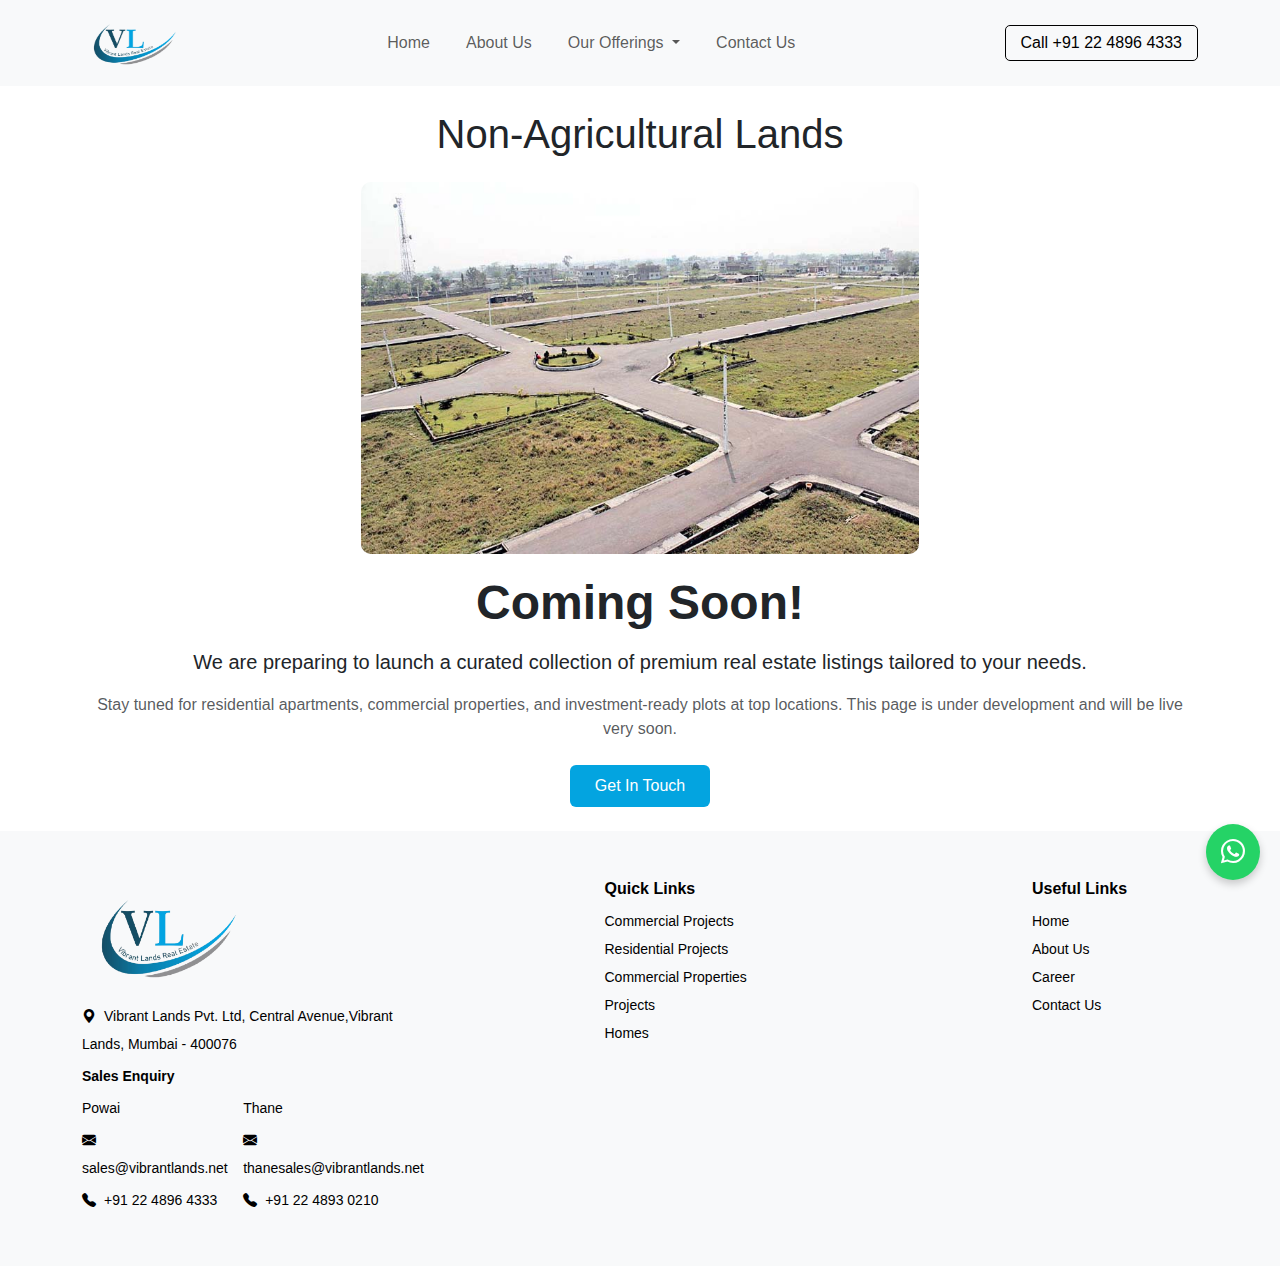
<file: nalands.html>
<!DOCTYPE html>
<html lang="en">

<head>
    <meta charset="UTF-8" />
    <meta name="viewport" content="width=device-width, initial-scale=1" />
    <title>Residential Land</title>
    <!-- Bootstrap CSS -->
    <link href="https://cdn.jsdelivr.net/npm/bootstrap@5.3.2/dist/css/bootstrap.min.css" rel="stylesheet">
    <link rel="stylesheet" href="https://cdn.jsdelivr.net/npm/bootstrap-icons@1.10.5/font/bootstrap-icons.css">
    <link rel="stylesheet" href="lands.css">
</head>

<body>

    <nav class="navbar navbar-expand-lg bg-light">
        <div class="container">
            <a class="navbar-brand nav_a" href="index.html">
                <img src="images/logo.png" alt="Logo" height="50">
            </a>
            <button class="navbar-toggler" type="button" data-bs-toggle="collapse" data-bs-target="#navbarNavDropdown"
                aria-controls="navbarNavDropdown" aria-expanded="false" aria-label="Toggle navigation">
                <span class="navbar-toggler-icon"></span>
            </button>
            <div class="collapse navbar-collapse justify-content-center" id="navbarNavDropdown">
                <ul class="navbar-nav">
                    <li class="nav-item">
                        <a class="nav-link" href="index.html">Home</a>
                    </li>
                    <li class="nav-item">
                        <a class="nav-link" href="about.html">About Us</a>
                    </li>
                    <li class="nav-item dropdown">
                        <a class="nav-link dropdown-toggle" href="#" id="navbarDropdown" role="button"
                            data-bs-toggle="dropdown" aria-expanded="false">
                            Our Offerings
                        </a>
                        <ul class="dropdown-menu" aria-labelledby="navbarDropdown">
                            <li><a class="dropdown-item" href="residential.html">Residential</a></li>
                            <li><a class="dropdown-item" href="commercial.html">Commercial</a></li>
                            <li><a class="dropdown-item" href="agricultural.html">Agricultural Land</a></li>
                            <li><a class="dropdown-item" href="nalands1.html">N.A. Lands</a></li>
                        </ul>
                    </li>
                    <li class="nav-item">
                        <a class="nav-link" href="contact.html">Contact Us</a>
                    </li>
                </ul>
            </div>
            <div class="d-flex cal_ctn">
                <a href="tel:+912248964333" class="call-btn">Call +91 22 4896 4333</a>
            </div>
        </div>
    </nav>

    <section class="nalands_section">
        <div class="container text-center nalands_div">
            <h1 class="mt-4 mb-4">Non-Agricultural Lands</h1>
                <div class="lands_img">
                <img src="images/nalands-page-image.jpg" alt="Coming Soon" class="coming-icon">
                </div>
            <h1 class="display-5 fw-bold mb-3">Coming Soon!</h1>
            <p class="lead mb-3">
                We are preparing to launch a curated collection of premium real estate listings tailored to your needs.
            </p>
            <p class="text-muted mb-4">
                Stay tuned for residential apartments, commercial properties, and investment-ready plots at top
                locations.
                This page is under development and will be live very soon.
            </p>
            <a href="contact.html" class="btn btn-yellow px-4 py-2 mb-4">Get In Touch</a>

        </div>
    </section>

    <!-- Footer -->
    <footer class="py-5 text-black bg-light"> <!-- You can remove bg if needed -->
        <div class="container">
            <div class="row gy-4 justify-content-between lh-lg">

                <!-- Column 1: Contact Info -->
                <div class="col-md-4">
                    <img src="images/logo.png" alt="vibrantlands Logo" class="mb-2"
                        style="max-width: 170px; max-height:115px ;">
                    <p class="small mb-1"><i class="bi bi-geo-alt-fill me-2"></i>Vibrant Lands Pvt. Ltd, Central
                        Avenue,Vibrant
                        Lands, Mumbai - 400076</p>
                    <div>
                        <p class="small mb-1 fw-bold">Sales Enquiry</p>
                        <div class="d-flex justify-content-between">
                            <div>
                                <p class="small mb-1">Powai</p>
                                <p class="small mb-1"><i class="bi bi-envelope-fill me-2"></i>sales@vibrantlands.net</p>
                                <p class="small mb-1"><i class="bi bi-telephone-fill me-2"></i>+91 22 4896 4333</p>
                            </div>
                            <div>
                                <p class="small mb-1">Thane</p>
                                <p class="small mb-1"><i
                                        class="bi bi-envelope-fill me-2"></i>thanesales@vibrantlands.net </p>
                                <p class="small mb-1"><i class="bi bi-telephone-fill me-2"></i>+91 22 4893 0210</p>
                            </div>
                        </div>
                    </div>
                </div>

                <!-- Column 2: Quick Links -->
                <div class="col-md-3">
                    <h6 class="fw-bold">Quick Links</h6>
                    <ul class="list-unstyled small">
                        <li><a href="#" class="text-black text-decoration-none">Commercial Projects</a></li>
                        <li><a href="#" class="text-black text-decoration-none">Residential Projects</a></li>
                        <li><a href="#" class="text-black text-decoration-none">Commercial Properties</a></li>
                        <li><a href="#" class="text-black text-decoration-none">Projects</a></li>
                        <li><a href="#" class="text-black text-decoration-none">Homes</a></li>
                    </ul>
                </div>

                <!-- Column 3: Useful Links -->
                <div class="col-md-2">
                    <h6 class="fw-bold">Useful Links</h6>
                    <ul class="list-unstyled small">
                        <li><a href="index.html" class="text-black text-decoration-none">Home</a></li>
                        <li><a href="about.html" class="text-black text-decoration-none">About Us</a></li>
                        <li><a href="#" class="text-black text-decoration-none">Career</a></li>
                        <li><a href="contact.html" class="text-black text-decoration-none">Contact Us</a></li>
                    </ul>
                </div>

            </div>
        </div>
        <a href="https://wa.me/912248964333" class="whatsapp-float" target="_blank">
            <i class="bi bi-whatsapp"></i>
        </a>
    </footer>

    <link href="https://cdn.jsdelivr.net/npm/bootstrap-icons@1.10.5/font/bootstrap-icons.css" rel="stylesheet">

    <!-- Bootstrap JS -->
    <script src="https://cdn.jsdelivr.net/npm/bootstrap@5.3.3/dist/js/bootstrap.bundle.min.js"></script>

</body>

</html>
</file>
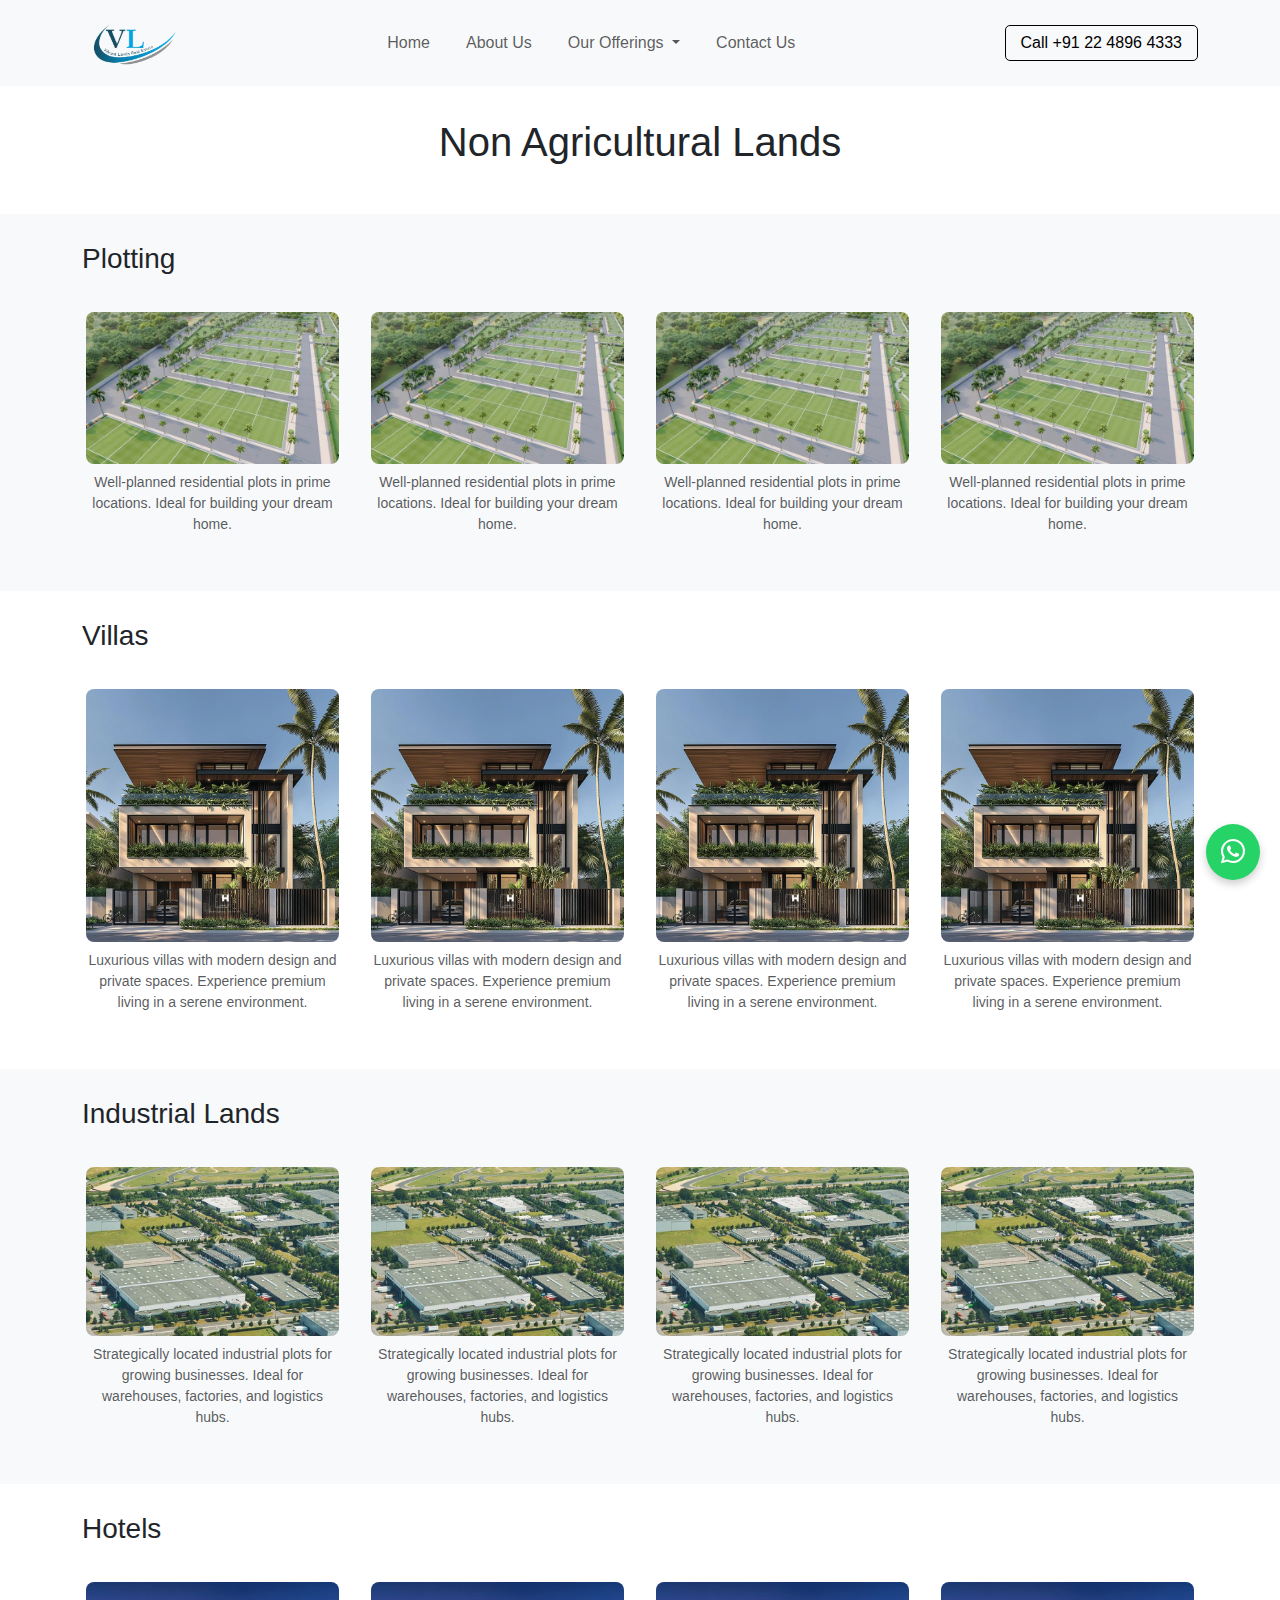
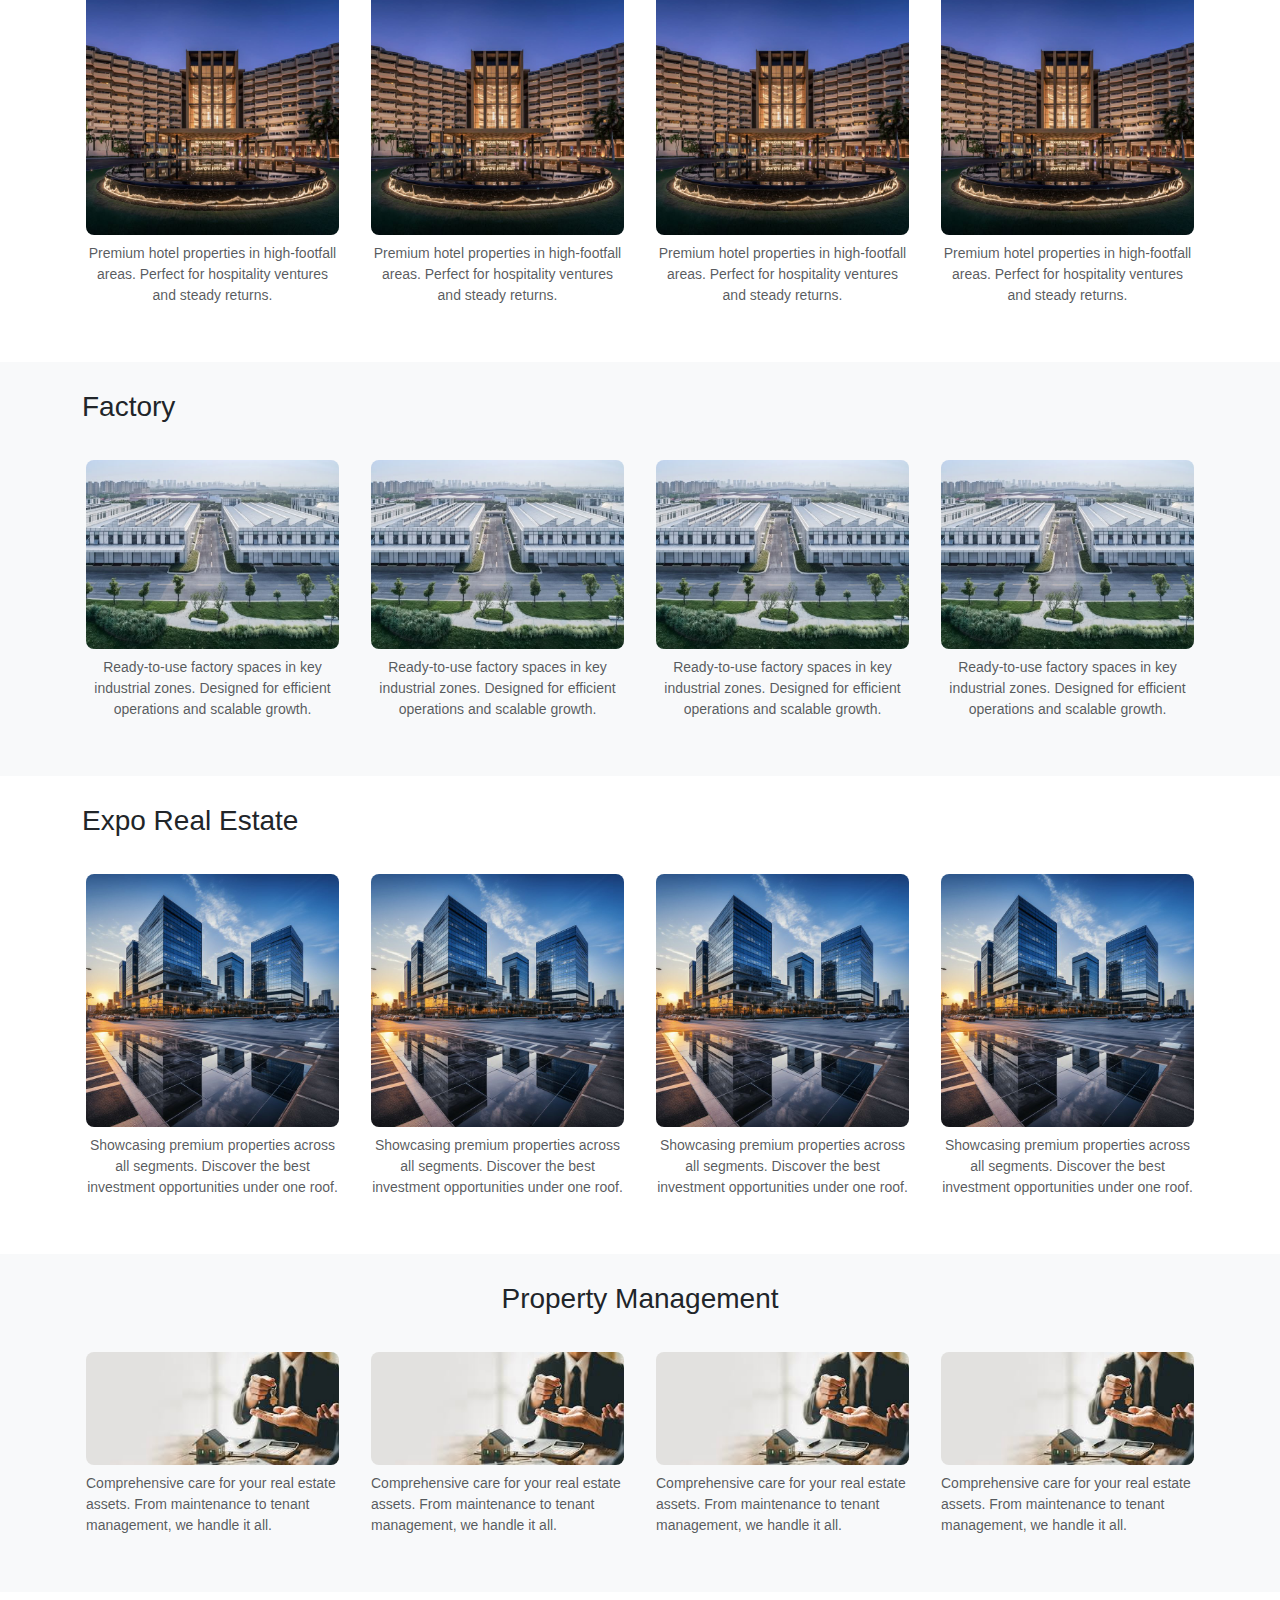
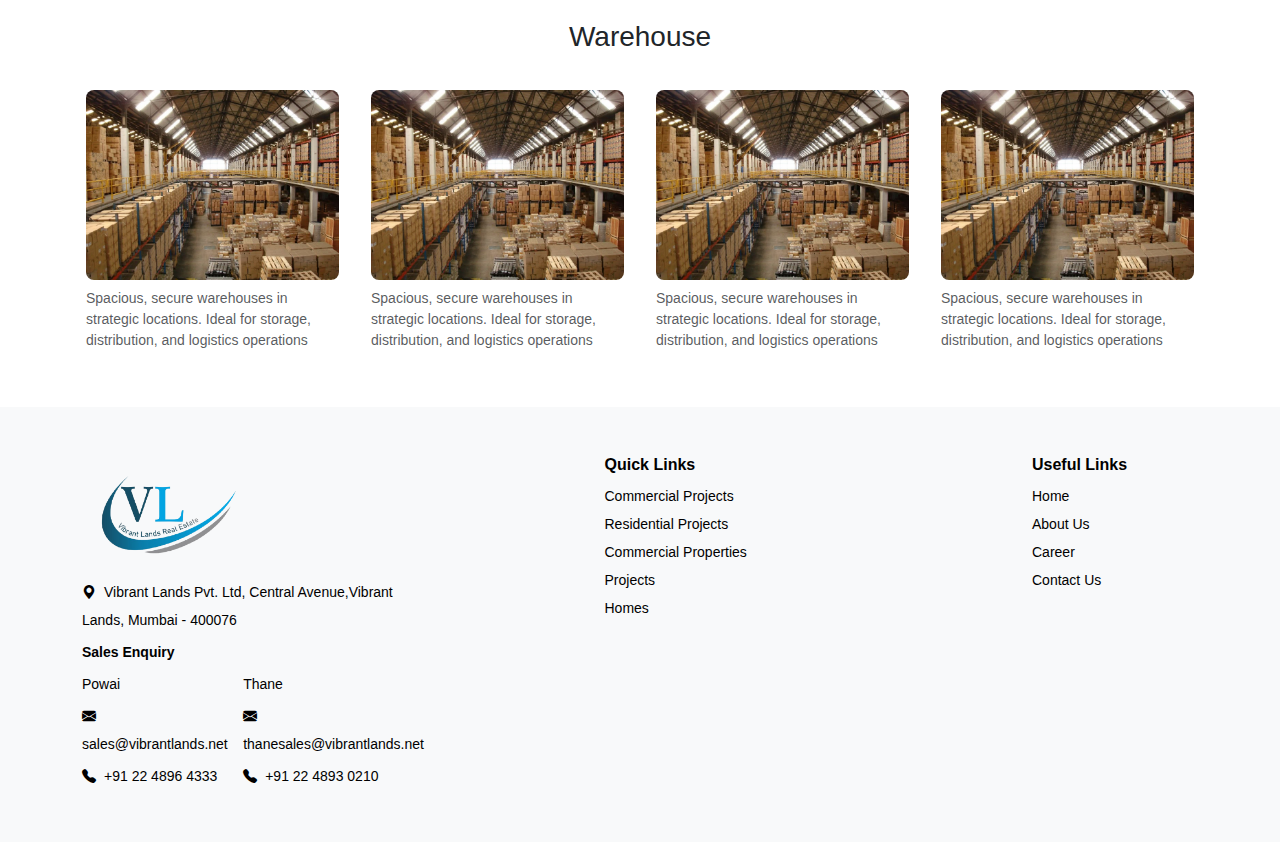
<file: nalands1.html>
<!DOCTYPE html>
<html lang="en">

<head>
    <meta charset="UTF-8" />
    <meta name="viewport" content="width=device-width, initial-scale=1" />
    <title>Residential Land</title>
    <!-- Bootstrap CSS -->
    <link href="https://cdn.jsdelivr.net/npm/bootstrap@5.3.2/dist/css/bootstrap.min.css" rel="stylesheet">
    <link rel="stylesheet" href="https://cdn.jsdelivr.net/npm/bootstrap-icons@1.10.5/font/bootstrap-icons.css">
    <link rel="stylesheet" href="lands.css">
</head>

<body>

    <nav class="navbar navbar-expand-lg bg-light">
        <div class="container">
            <a class="navbar-brand nav_a" href="index.html">
                <img src="images/logo.png" alt="Logo" height="50">
            </a>
            <button class="navbar-toggler" type="button" data-bs-toggle="collapse" data-bs-target="#navbarNavDropdown"
                aria-controls="navbarNavDropdown" aria-expanded="false" aria-label="Toggle navigation">
                <span class="navbar-toggler-icon"></span>
            </button>
            <div class="collapse navbar-collapse justify-content-center" id="navbarNavDropdown">
                <ul class="navbar-nav">
                    <li class="nav-item">
                        <a class="nav-link" href="index.html">Home</a>
                    </li>
                    <li class="nav-item">
                        <a class="nav-link" href="about.html">About Us</a>
                    </li>
                    <li class="nav-item dropdown">
                        <a class="nav-link dropdown-toggle" href="#" id="navbarDropdown" role="button"
                            data-bs-toggle="dropdown" aria-expanded="false">
                            Our Offerings
                        </a>
                        <ul class="dropdown-menu" aria-labelledby="navbarDropdown">
                            <li><a class="dropdown-item" href="residential.html">Residential</a></li>
                            <li><a class="dropdown-item" href="commercial.html">Commercial</a></li>
                            <li><a class="dropdown-item" href="agricultural.html">Agricultural Land</a></li>
                            <li><a class="dropdown-item" href="nalands1.html">N.A. Lands</a></li>
                        </ul>
                    </li>
                    <li class="nav-item">
                        <a class="nav-link" href="contact.html">Contact Us</a>
                    </li>
                </ul>
            </div>
            <div class="d-flex cal_ctn">
                <a href="tel:+912248964333" class="call-btn">Call +91 22 4896 4333</a>
            </div>
        </div>
    </nav>

    <section class="my-2">
        <div class="container">
            <div class="naland_heading text-center py-4">
                <p class="display-6">Non Agricultural Lands</p>
            </div>
        </div>
    </section>

    <section class="plotting_section bg-light py-4 ">
        <div class="container">
            <div class="plotting_div">
                <p class="fs-3">Plotting</p>
            </div>
            <div class="plotting_images text-center">
                <div class="row">
                    <div class="col-md-3 p-3 bg-whitegit init">
                        <figure class="figure">
                            <img src="images/plotting.jpg" alt="plotting-1" class="figure-img img-fluid rounded-3">
                            <figcaption class="figure-caption">
                                Well-planned residential plots in prime locations.
                                Ideal for building your dream home.
                            </figcaption>
                        </figure>
                    </div>
                    <div class="col-md-3 p-3 bg-whitegit init">
                        <figure class="figure">
                            <img src="images/plotting.jpg" alt="plotting-1" class="figure-img img-fluid rounded-3">
                            <figcaption class="figure-caption">
                                Well-planned residential plots in prime locations.
                                Ideal for building your dream home.
                            </figcaption>
                        </figure>
                    </div>
                    <div class="col-md-3 p-3 bg-whitegit init">
                        <figure class="figure">
                            <img src="images/plotting.jpg" alt="plotting-1" class="figure-img img-fluid rounded-3">
                            <figcaption class="figure-caption">
                                Well-planned residential plots in prime locations.
                                Ideal for building your dream home.
                            </figcaption>
                        </figure>
                    </div>
                    <div class="col-md-3 p-3 bg-whitegit init">
                        <figure class="figure">
                            <img src="images/plotting.jpg" alt="plotting-1" class="figure-img img-fluid rounded-3">
                            <figcaption class="figure-caption">
                                Well-planned residential plots in prime locations.
                                Ideal for building your dream home.
                            </figcaption>
                        </figure>
                    </div>
                </div>
            </div>
        </div>
    </section>

    <section class="villas_section py-4">
        <div class="container">
            <div class="vilas_div">
                <p class="fs-3">Villas</p>
            </div>
            <div class="villas_images text-center">
                <div class="row">
                    <div class="col-md-3 p-3 bg-whitegit init">
                        <figure class="figure">
                            <img src="images/villas.jpg" alt="plotting-1" class="figure-img img-fluid rounded-3">
                            <figcaption class="figure-caption">
                                Luxurious villas with modern design and private spaces.
                                Experience premium living in a serene environment.
                            </figcaption>
                        </figure>
                    </div>
                    <div class="col-md-3 p-3 bg-whitegit init">
                        <figure class="figure">
                            <img src="images/villas.jpg" alt="plotting-1" class="figure-img img-fluid rounded-3">
                            <figcaption class="figure-caption">
                                Luxurious villas with modern design and private spaces.
                                Experience premium living in a serene environment.
                            </figcaption>
                        </figure>
                    </div>
                    <div class="col-md-3 p-3 bg-whitegit init">
                        <figure class="figure">
                            <img src="images/villas.jpg" alt="plotting-1" class="figure-img img-fluid rounded-3">
                            <figcaption class="figure-caption">
                                Luxurious villas with modern design and private spaces.
                                Experience premium living in a serene environment.
                            </figcaption>
                        </figure>
                    </div>
                    <div class="col-md-3 p-3 bg-whitegit init">
                        <figure class="figure">
                            <img src="images/villas.jpg" alt="plotting-1" class="figure-img img-fluid rounded-3">
                            <figcaption class="figure-caption">
                                Luxurious villas with modern design and private spaces.
                                Experience premium living in a serene environment.
                            </figcaption>
                        </figure>
                    </div>
                </div>
            </div>
        </div>
    </section>

    <section class="industrial_section py-4 bg-light">
        <div class="container">
            <div class="industrial_div">
                <p class="fs-3">Industrial Lands</p>
            </div>
            <div class="industrial_images text-center">
                <div class="row">
                    <div class="col-md-3 p-3 bg-whitegit init">
                        <figure class="figure">
                            <img src="images/industrial land.jpg" alt="plotting-1"
                                class="figure-img img-fluid rounded-3">
                            <figcaption class="figure-caption">
                                Strategically located industrial plots for growing businesses.
                                Ideal for warehouses, factories, and logistics hubs.
                            </figcaption>
                        </figure>
                    </div>
                    <div class="col-md-3 p-3 bg-whitegit init">
                        <figure class="figure">
                            <img src="images/industrial land.jpg" alt="plotting-1"
                                class="figure-img img-fluid rounded-3">
                            <figcaption class="figure-caption">
                                Strategically located industrial plots for growing businesses.
                                Ideal for warehouses, factories, and logistics hubs.
                            </figcaption>
                        </figure>
                    </div>
                    <div class="col-md-3 p-3 bg-whitegit init">
                        <figure class="figure">
                            <img src="images/industrial land.jpg" alt="plotting-1"
                                class="figure-img img-fluid rounded-3">
                            <figcaption class="figure-caption">
                                Strategically located industrial plots for growing businesses.
                                Ideal for warehouses, factories, and logistics hubs.
                            </figcaption>
                        </figure>
                    </div>
                    <div class="col-md-3 p-3 bg-whitegit init">
                        <figure class="figure">
                            <img src="images/industrial land.jpg" alt="plotting-1"
                                class="figure-img img-fluid rounded-3">
                            <figcaption class="figure-caption">
                                Strategically located industrial plots for growing businesses.
                                Ideal for warehouses, factories, and logistics hubs.
                            </figcaption>
                        </figure>
                    </div>
                </div>
            </div>
        </div>
    </section>

    <section class="hotel_section py-4">
        <div class="container">
            <div class="hotel_div">
                <p class="fs-3">Hotels</p>
            </div>
            <div class="hotel_images text-center">
                <div class="row">
                    <div class="col-md-3 p-3 bg-whitegit init">
                        <figure class="figure">
                            <img src="images/hotels.jpg" alt="plotting-1" class="figure-img img-fluid rounded-3">
                            <figcaption class="figure-caption">
                                Premium hotel properties in high-footfall areas.
                                Perfect for hospitality ventures and steady returns.
                            </figcaption>
                        </figure>
                    </div>
                    <div class="col-md-3 p-3 bg-whitegit init">
                        <figure class="figure">
                            <img src="images/hotels.jpg" alt="plotting-1" class="figure-img img-fluid rounded-3">
                            <figcaption class="figure-caption">
                                Premium hotel properties in high-footfall areas.
                                Perfect for hospitality ventures and steady returns.
                            </figcaption>
                        </figure>
                    </div>
                    <div class="col-md-3 p-3 bg-whitegit init">
                        <figure class="figure">
                            <img src="images/hotels.jpg" alt="plotting-1" class="figure-img img-fluid rounded-3">
                            <figcaption class="figure-caption">
                                Premium hotel properties in high-footfall areas.
                                Perfect for hospitality ventures and steady returns.
                            </figcaption>
                        </figure>
                    </div>
                    <div class="col-md-3 p-3 bg-whitegit init">
                        <figure class="figure">
                            <img src="images/hotels.jpg" alt="plotting-1" class="figure-img img-fluid rounded-3">
                            <figcaption class="figure-caption">
                                Premium hotel properties in high-footfall areas.
                                Perfect for hospitality ventures and steady returns.
                            </figcaption>
                        </figure>
                    </div>
                </div>
            </div>
        </div>
    </section>

    <section class="factory_section py-4 bg-light">
        <div class="container">
            <div class="factory_div">
                <p class="fs-3">Factory</p>
            </div>
            <div class="factory_images text-center">
                <div class="row">
                    <div class="col-md-3 p-3 bg-whitegit init">
                        <figure class="figure">
                            <img src="images/factory.jpg" alt="plotting-1" class="figure-img img-fluid rounded-3">
                            <figcaption class="figure-caption">
                                Ready-to-use factory spaces in key industrial zones.
                                Designed for efficient operations and scalable growth.
                            </figcaption>
                        </figure>
                    </div>
                    <div class="col-md-3 p-3 bg-whitegit init">
                        <figure class="figure">
                            <img src="images/factory.jpg" alt="plotting-1" class="figure-img img-fluid rounded-3">
                            <figcaption class="figure-caption">
                                Ready-to-use factory spaces in key industrial zones.
                                Designed for efficient operations and scalable growth.
                            </figcaption>
                        </figure>
                    </div>
                    <div class="col-md-3 p-3 bg-whitegit init">
                        <figure class="figure">
                            <img src="images/factory.jpg" alt="plotting-1" class="figure-img img-fluid rounded-3">
                            <figcaption class="figure-caption">
                                Ready-to-use factory spaces in key industrial zones.
                                Designed for efficient operations and scalable growth.
                            </figcaption>
                        </figure>
                    </div>
                    <div class="col-md-3 p-3 bg-whitegit init">
                        <figure class="figure">
                            <img src="images/factory.jpg" alt="plotting-1" class="figure-img img-fluid rounded-3">
                            <figcaption class="figure-caption">
                                Ready-to-use factory spaces in key industrial zones.
                                Designed for efficient operations and scalable growth.
                            </figcaption>
                        </figure>
                    </div>
                </div>
            </div>
        </div>
    </section>

    <section class="expo_section py-4">
        <div class="container">
            <div class="expo_div">
                <p class="fs-3">Expo Real Estate</p>
            </div>
            <div class="expo_images text-center">
                <div class="row">
                    <div class="col-md-3 p-3 bg-whitegit init">
                        <figure class="figure">
                            <img src="images/real estate.jpg" alt="plotting-1" class="figure-img img-fluid rounded-3">
                            <figcaption class="figure-caption">
                                Showcasing premium properties across all segments.
                                Discover the best investment opportunities under one roof.
                            </figcaption>
                        </figure>
                    </div>
                    <div class="col-md-3 p-3 bg-whitegit init">
                        <figure class="figure">
                            <img src="images/real estate.jpg" alt="plotting-1" class="figure-img img-fluid rounded-3">
                            <figcaption class="figure-caption">
                                Showcasing premium properties across all segments.
                                Discover the best investment opportunities under one roof.
                            </figcaption>
                        </figure>
                    </div>
                    <div class="col-md-3 p-3 bg-whitegit init">
                        <figure class="figure">
                            <img src="images/real estate.jpg" alt="plotting-1" class="figure-img img-fluid rounded-3">
                            <figcaption class="figure-caption">
                                Showcasing premium properties across all segments.
                                Discover the best investment opportunities under one roof.
                            </figcaption>
                        </figure>
                    </div>
                    <div class="col-md-3 p-3 bg-whitegit init">
                        <figure class="figure">
                            <img src="images/real estate.jpg" alt="plotting-1" class="figure-img img-fluid rounded-3">
                            <figcaption class="figure-caption">
                                Showcasing premium properties across all segments.
                                Discover the best investment opportunities under one roof.
                            </figcaption>
                        </figure>
                    </div>
                </div>
            </div>
        </div>
    </section>

    <section class="property_section py-4 bg-light">
        <div class="container">
            <div class="property_div text-center">
                <p class="fs-3">Property Management</p>
            </div>
            <div class="property_images">
                <div class="row">
                    <div class="col-md-3 p-3 bg-whitegit init">
                        <figure class="figure">
                            <img src="images/property management.jpeg" alt="plotting-1"
                                class="figure-img img-fluid rounded-3">
                            <figcaption class="figure-caption">
                                Comprehensive care for your real estate assets.
                                From maintenance to tenant management, we handle it all.
                            </figcaption>
                        </figure>
                    </div>
                    <div class="col-md-3 p-3 bg-whitegit init">
                        <figure class="figure">
                            <img src="images/property management.jpeg" alt="plotting-1"
                                class="figure-img img-fluid rounded-3">
                            <figcaption class="figure-caption">
                                Comprehensive care for your real estate assets.
                                From maintenance to tenant management, we handle it all.
                            </figcaption>
                        </figure>
                    </div>
                    <div class="col-md-3 p-3 bg-whitegit init">
                        <figure class="figure">
                            <img src="images/property management.jpeg" alt="plotting-1"
                                class="figure-img img-fluid rounded-3">
                            <figcaption class="figure-caption">
                                Comprehensive care for your real estate assets.
                                From maintenance to tenant management, we handle it all.
                            </figcaption>
                        </figure>
                    </div>
                    <div class="col-md-3 p-3 bg-whitegit init">
                        <figure class="figure">
                            <img src="images/property management.jpeg" alt="plotting-1"
                                class="figure-img img-fluid rounded-3">
                            <figcaption class="figure-caption">
                                Comprehensive care for your real estate assets.
                                From maintenance to tenant management, we handle it all.
                            </figcaption>
                        </figure>
                    </div>
                </div>
            </div>
        </div>
    </section>

    <section class="warehouse_section py-4">
        <div class="container">
            <div class="warehouse_div text-center">
                <p class="fs-3">Warehouse</p>
            </div>
            <div class="warehouse_images">
                <div class="row">
                    <div class="col-md-3 p-3 bg-whitegit init">
                        <figure class="figure">
                            <img src="images/warehouse.jpg" alt="plotting-1" class="figure-img img-fluid rounded-3">
                            <figcaption class="figure-caption">
                                Spacious, secure warehouses in strategic locations.
                                Ideal for storage, distribution, and logistics operations
                            </figcaption>
                        </figure>
                    </div>
                    <div class="col-md-3 p-3 bg-whitegit init">
                        <figure class="figure">
                            <img src="images/warehouse.jpg" alt="plotting-1" class="figure-img img-fluid rounded-3">
                            <figcaption class="figure-caption">
                                Spacious, secure warehouses in strategic locations.
                                Ideal for storage, distribution, and logistics operations
                            </figcaption>
                        </figure>
                    </div>
                    <div class="col-md-3 p-3 bg-whitegit init">
                        <figure class="figure">
                            <img src="images/warehouse.jpg" alt="plotting-1" class="figure-img img-fluid rounded-3">
                            <figcaption class="figure-caption">
                                Spacious, secure warehouses in strategic locations.
                                Ideal for storage, distribution, and logistics operations
                            </figcaption>
                        </figure>
                    </div>
                    <div class="col-md-3 p-3 bg-whitegit init">
                        <figure class="figure">
                            <img src="images/warehouse.jpg" alt="plotting-1" class="figure-img img-fluid rounded-3">
                            <figcaption class="figure-caption">
                                Spacious, secure warehouses in strategic locations.
                                Ideal for storage, distribution, and logistics operations
                            </figcaption>
                        </figure>
                    </div>
                </div>
            </div>
        </div>
    </section>

    <!-- Footer -->
    <footer class="py-5 text-black bg-light"> <!-- You can remove bg if needed -->
        <div class="container">
            <div class="row gy-4 justify-content-between lh-lg">

                <!-- Column 1: Contact Info -->
                <div class="col-md-4">
                    <img src="images/logo.png" alt="vibrantlands Logo" class="mb-2"
                        style="max-width: 170px; max-height:115px ;">
                    <p class="small mb-1"><i class="bi bi-geo-alt-fill me-2"></i>Vibrant Lands Pvt. Ltd, Central
                        Avenue,Vibrant
                        Lands, Mumbai - 400076</p>
                    <div>
                        <p class="small mb-1 fw-bold">Sales Enquiry</p>
                        <div class="d-flex justify-content-between">
                            <div>
                                <p class="small mb-1">Powai</p>
                                <p class="small mb-1"><i class="bi bi-envelope-fill me-2"></i>sales@vibrantlands.net</p>
                                <p class="small mb-1"><i class="bi bi-telephone-fill me-2"></i>+91 22 4896 4333</p>
                            </div>
                            <div>
                                <p class="small mb-1">Thane</p>
                                <p class="small mb-1"><i
                                        class="bi bi-envelope-fill me-2"></i>thanesales@vibrantlands.net </p>
                                <p class="small mb-1"><i class="bi bi-telephone-fill me-2"></i>+91 22 4893 0210</p>
                            </div>
                        </div>
                    </div>
                </div>

                <!-- Column 2: Quick Links -->
                <div class="col-md-3">
                    <h6 class="fw-bold">Quick Links</h6>
                    <ul class="list-unstyled small">
                        <li><a href="#" class="text-black text-decoration-none">Commercial Projects</a></li>
                        <li><a href="#" class="text-black text-decoration-none">Residential Projects</a></li>
                        <li><a href="#" class="text-black text-decoration-none">Commercial Properties</a></li>
                        <li><a href="#" class="text-black text-decoration-none">Projects</a></li>
                        <li><a href="#" class="text-black text-decoration-none">Homes</a></li>
                    </ul>
                </div>

                <!-- Column 3: Useful Links -->
                <div class="col-md-2">
                    <h6 class="fw-bold">Useful Links</h6>
                    <ul class="list-unstyled small">
                        <li><a href="index.html" class="text-black text-decoration-none">Home</a></li>
                        <li><a href="about.html" class="text-black text-decoration-none">About Us</a></li>
                        <li><a href="#" class="text-black text-decoration-none">Career</a></li>
                        <li><a href="contact.html" class="text-black text-decoration-none">Contact Us</a></li>
                    </ul>
                </div>

            </div>
        </div>
        <a href="https://wa.me/912248964333" class="whatsapp-float" target="_blank">
            <i class="bi bi-whatsapp"></i>
        </a>
    </footer>

    <link href="https://cdn.jsdelivr.net/npm/bootstrap-icons@1.10.5/font/bootstrap-icons.css" rel="stylesheet">

    <!-- Bootstrap JS -->
    <script src="https://cdn.jsdelivr.net/npm/bootstrap@5.3.3/dist/js/bootstrap.bundle.min.js"></script>

</body>

</html>
</file>
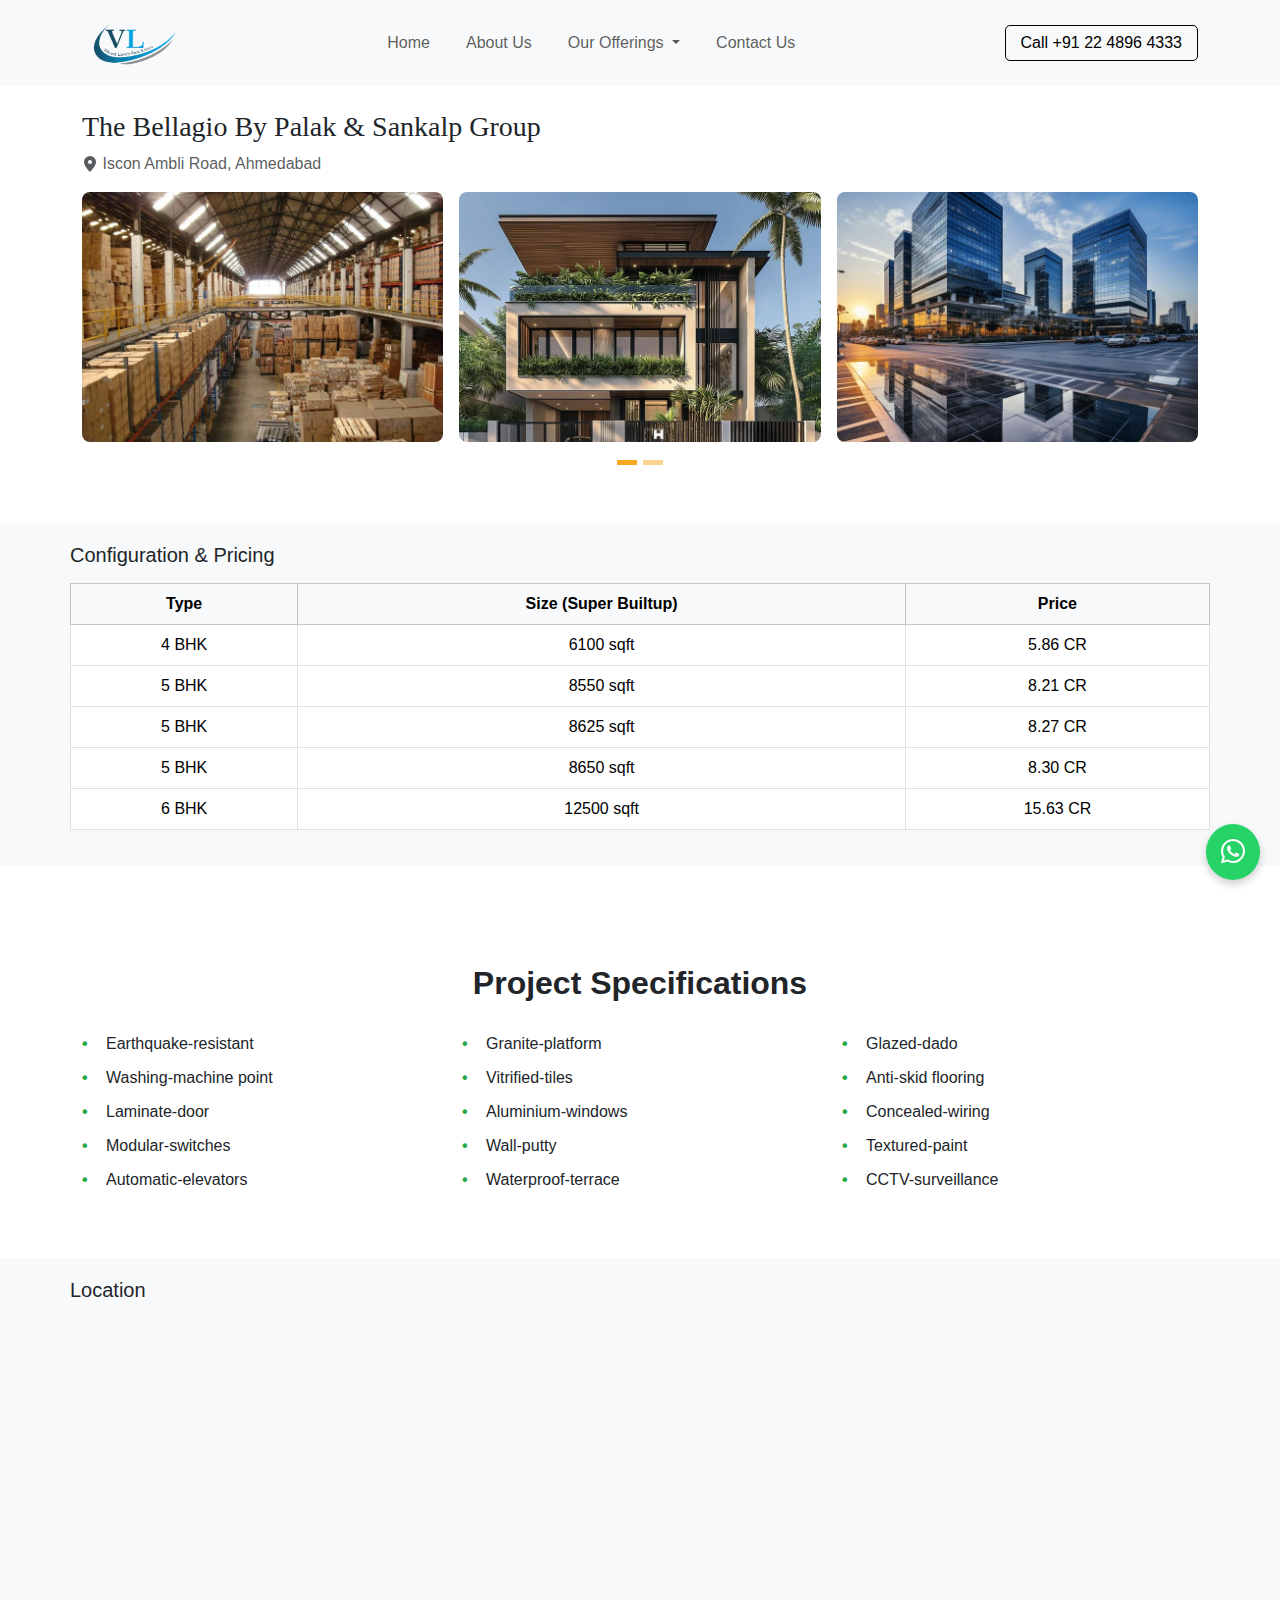
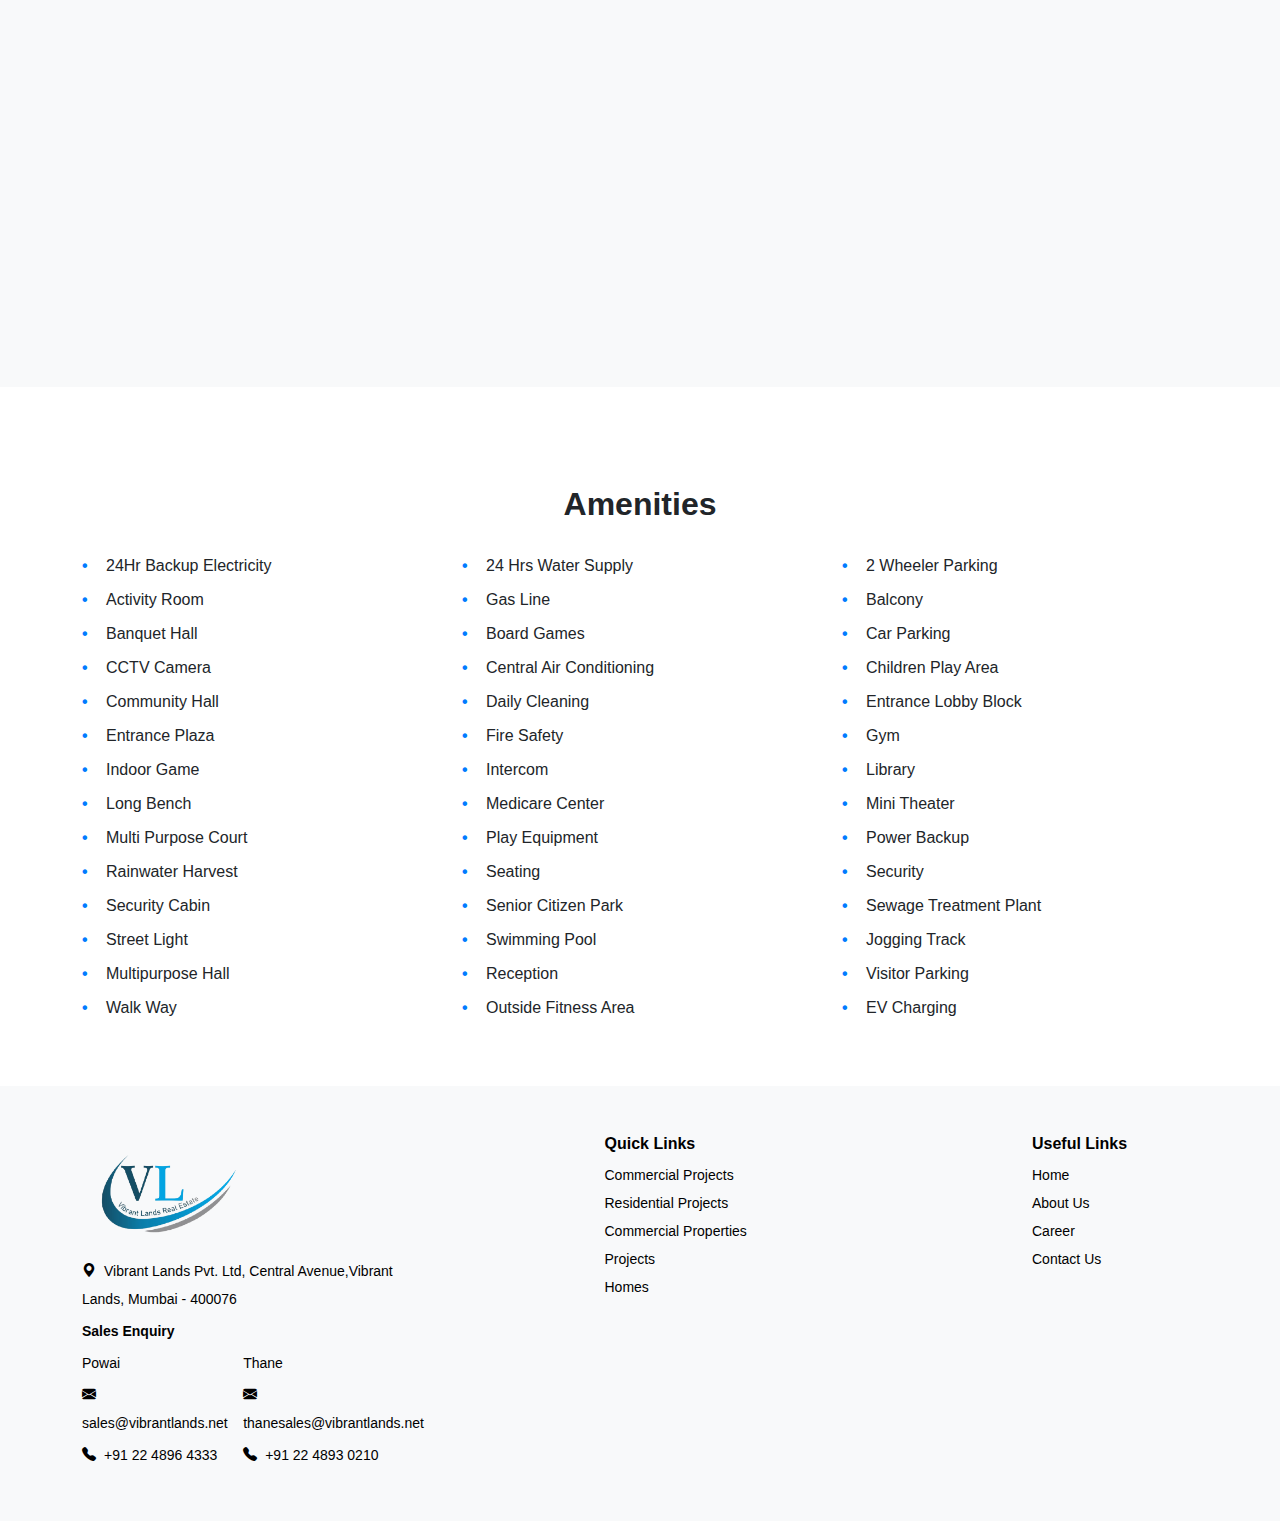
<file: placeholder.html>
<!DOCTYPE html>
<html lang="en">

<head>
    <meta charset="UTF-8" />
    <meta name="viewport" content="width=device-width, initial-scale=1" />
    <title>Property Page - The Bellagio</title>
    <!-- Bootstrap CSS -->
    <link href="https://cdn.jsdelivr.net/npm/bootstrap@5.3.2/dist/css/bootstrap.min.css" rel="stylesheet">
    <link rel="stylesheet" href="https://cdn.jsdelivr.net/npm/bootstrap-icons@1.10.5/font/bootstrap-icons.css">
    <link rel="stylesheet" href="page.css">

</head>

<body>

    <nav class="navbar navbar-expand-lg bg-light">
        <div class="container">
            <a class="navbar-brand nav_a" href="index.html">
                <img src="images/logo.png" alt="Logo" height="50">
            </a>
            <button class="navbar-toggler" type="button" data-bs-toggle="collapse" data-bs-target="#navbarNavDropdown"
                aria-controls="navbarNavDropdown" aria-expanded="false" aria-label="Toggle navigation">
                <span class="navbar-toggler-icon"></span>
            </button>
            <div class="collapse navbar-collapse justify-content-center" id="navbarNavDropdown">
                <ul class="navbar-nav">
                    <li class="nav-item">
                        <a class="nav-link" href="index.html">Home</a>
                    </li>
                    <li class="nav-item">
                        <a class="nav-link" href="about.html">About Us</a>
                    </li>
                    <li class="nav-item dropdown">
                        <a class="nav-link dropdown-toggle" href="#" id="navbarDropdown" role="button"
                            data-bs-toggle="dropdown" aria-expanded="false">
                            Our Offerings
                        </a>
                        <ul class="dropdown-menu" aria-labelledby="navbarDropdown">
                            <li><a class="dropdown-item" href="residential.html">Residential</a></li>
                            <li><a class="dropdown-item" href="commercial.html">Commercial</a></li>
                            <li><a class="dropdown-item" href="agricultural.html">Agricultural Land</a></li>
                            <li><a class="dropdown-item" href="nalands1.html">N.A. Lands</a></li>
                        </ul>
                    </li>
                    <li class="nav-item">
                        <a class="nav-link" href="#">Contact Us</a>
                    </li>
                </ul>
            </div>
            <div class="d-flex cal_ctn">
                <a href="tel:+912248964333" class="call-btn">Call +91 22 4896 4333</a>
            </div>
        </div>
    </nav>

    <section>
        <!-- Property Header -->
        <div class="container mt-4">
            <h3 class="property-title">The Bellagio By Palak & Sankalp Group</h3>
            <p class="text-muted">
                <svg xmlns="http://www.w3.org/2000/svg" width="16" height="16" fill="currentColor"
                    class="bi bi-geo-alt-fill" viewBox="0 0 16 16">
                    <path d="M8 16s6-5.686 6-10A6 6 0 0 0 2 6c0 4.314 6 10 6 10zM8 8a2 2 0 1 1 0-4 2 2 0 0 1 0 4z" />
                </svg>
                Iscon Ambli Road, Ahmedabad
            </p>
        </div>

        <!-- Property Image Carousel -->
        <div class="container mb-5">
            <div id="propertyCarousel" class="carousel slide" data-bs-ride="carousel">

                <!-- Carousel Inner -->
                <div class="carousel-inner">
                    <!-- Slide 1 -->
                    <div class="carousel-item active">
                        <div class="row g-3">
                            <div class="col-md-4">
                                <img src="images/warehouse.jpg" class="carousel-image" alt="Slide 1 - Img 1" />
                            </div>
                            <div class="col-md-4">
                                <img src="images/villas.jpg" class="carousel-image" alt="Slide 1 - Img 2" />
                            </div>
                            <div class="col-md-4">
                                <img src="images/real estate.jpg" class="carousel-image" alt="Slide 1 - Img 3" />
                            </div>
                        </div>
                    </div>

                    <!-- Slide 2 -->
                    <div class="carousel-item">
                        <div class="row g-3">
                            <div class="col-md-4">
                                <img src="images/plotting.jpg" class="carousel-image" alt="Slide 2 - Img 1" />
                            </div>
                            <div class="col-md-4">
                                <img src="images/industrial land.jpg" class="carousel-image" alt="Slide 2 - Img 2" />
                            </div>
                            <div class="col-md-4">
                                <img src="images/hotels.jpg" class="carousel-image" alt="Slide 2 - Img 3" />
                            </div>
                        </div>
                    </div>
                </div>

                <!-- Indicators below -->
                <div class="carousel-indicators">
                    <button type="button" data-bs-target="#propertyCarousel" data-bs-slide-to="0" class="active"
                        aria-current="true" aria-label="Slide 1"></button>
                    <button type="button" data-bs-target="#propertyCarousel" data-bs-slide-to="1"
                        aria-label="Slide 2"></button>
                </div>

            </div>
        </div>
    </section>

    <section class="bg-light">
        <!-- Property Configuration Table -->
        <div class="container mb-5 configration_div">
            <h5 class="mb-3">Configuration & Pricing</h5>
            <div class="table-responsive">
                <table class="table table-bordered text-center align-middle">
                    <thead class="table-light">
                        <tr>
                            <th>Type</th>
                            <th>Size (Super Builtup)</th>
                            <th>Price</th>
                        </tr>
                    </thead>
                    <tbody>
                        <tr>
                            <td>4 BHK</td>
                            <td>6100 sqft</td>
                            <td>5.86 CR</td>
                        </tr>
                        <tr>
                            <td>5 BHK</td>
                            <td>8550 sqft</td>
                            <td>8.21 CR</td>
                        </tr>
                        <tr>
                            <td>5 BHK</td>
                            <td>8625 sqft</td>
                            <td>8.27 CR</td>
                        </tr>
                        <tr>
                            <td>5 BHK</td>
                            <td>8650 sqft</td>
                            <td>8.30 CR</td>
                        </tr>
                        <tr>
                            <td>6 BHK</td>
                            <td>12500 sqft</td>
                            <td>15.63 CR</td>
                        </tr>
                    </tbody>
                </table>
            </div>
        </div>
    </section>

    <section>
        <!-- Project Specifications Section -->
        <div class="specifications-section">
            <div class="container">
                <h2 class="specifications-title">Project Specifications</h2>
                <div class="row">
                    <div class="col-md-4">
                        <ul class="specifications-list">
                            <li>Earthquake-resistant</li>
                            <li>Washing-machine point</li>
                            <li>Laminate-door</li>
                            <li>Modular-switches</li>
                            <li>Automatic-elevators</li>
                        </ul>
                    </div>
                    <div class="col-md-4">
                        <ul class="specifications-list">
                            <li>Granite-platform</li>
                            <li>Vitrified-tiles</li>
                            <li>Aluminium-windows</li>
                            <li>Wall-putty</li>
                            <li>Waterproof-terrace</li>
                        </ul>
                    </div>
                    <div class="col-md-4">
                        <ul class="specifications-list">
                            <li>Glazed-dado</li>
                            <li>Anti-skid flooring</li>
                            <li>Concealed-wiring</li>
                            <li>Textured-paint</li>
                            <li>CCTV-surveillance</li>
                        </ul>
                    </div>
                </div>
            </div>
        </div>

    </section>

    <section class="bg-light">
        <!-- Location Section -->
        <div class="container mb-5 location_div">
            <h5 class="mb-4">Location</h5>
            <div class="ratio ratio-16x9">
                <iframe
                    src="https://www.google.com/maps/embed?pb=!1m18!1m12!1m3!1d3670.402612779327!2d72.51493057529785!3d23.08245587913444!2m3!1f0!2f0!3f0!3m2!1i1024!2i768!4f13.1!3m3!1m2!1s0x395e84e108739d1d%3A0x5299cda4be29f827!2sISKCON%20Temple%2C%20Ahmedabad!5e0!3m2!1sen!2sin!4v1715084600000!5m2!1sen!2sin"
                    width="100%" height="450" style="border:0;" allowfullscreen="" loading="lazy"
                    referrerpolicy="no-referrer-when-downgrade">
                </iframe>
            </div>
        </div>

    </section>

    <section>
        <div class="amenities-section">
            <div class="container">
                <h2 class="amenities-title">Amenities</h2>
                <div class="row">
                    <div class="col-md-4">
                        <ul class="amenities-list">
                            <li>24Hr Backup Electricity</li>
                            <li>Activity Room</li>
                            <li>Banquet Hall</li>
                            <li>CCTV Camera</li>
                            <li>Community Hall</li>
                            <li>Entrance Plaza</li>
                            <li>Indoor Game</li>
                            <li>Long Bench</li>
                            <li>Multi Purpose Court</li>
                            <li>Rainwater Harvest</li>
                            <li>Security Cabin</li>
                            <li>Street Light</li>
                            <li>Multipurpose Hall</li>
                            <li>Walk Way</li>
                        </ul>
                    </div>
                    <div class="col-md-4">
                        <ul class="amenities-list">
                            <li>24 Hrs Water Supply</li>
                            <li>Gas Line</li>
                            <li>Board Games</li>
                            <li>Central Air Conditioning</li>
                            <li>Daily Cleaning</li>
                            <li>Fire Safety</li>
                            <li>Intercom</li>
                            <li>Medicare Center</li>
                            <li>Play Equipment</li>
                            <li>Seating</li>
                            <li>Senior Citizen Park</li>
                            <li>Swimming Pool</li>
                            <li>Reception</li>
                            <li>Outside Fitness Area</li>
                        </ul>
                    </div>
                    <div class="col-md-4">
                        <ul class="amenities-list">
                            <li>2 Wheeler Parking</li>
                            <li>Balcony</li>
                            <li>Car Parking</li>
                            <li>Children Play Area</li>
                            <li>Entrance Lobby Block</li>
                            <li>Gym</li>
                            <li>Library</li>
                            <li>Mini Theater</li>
                            <li>Power Backup</li>
                            <li>Security</li>
                            <li>Sewage Treatment Plant</li>
                            <li>Jogging Track</li>
                            <li>Visitor Parking</li>
                            <li>EV Charging</li>
                        </ul>
                    </div>
                </div>
            </div>
        </div>

    </section>

    <!-- Footer -->
    <footer class="py-5 text-black bg-light"> <!-- You can remove bg if needed -->
        <div class="container">
            <div class="row gy-4 justify-content-between lh-lg">

                <!-- Column 1: Contact Info -->
                <div class="col-md-4">
                    <img src="images/logo.png" alt="vibrantlands Logo" class="mb-2"
                        style="max-width: 170px; max-height:115px ;">
                    <p class="small mb-1"><i class="bi bi-geo-alt-fill me-2"></i>Vibrant Lands Pvt. Ltd, Central
                        Avenue,Vibrant
                        Lands, Mumbai - 400076</p>
                    <div>
                        <p class="small mb-1 fw-bold">Sales Enquiry</p>
                        <div class="d-flex justify-content-between">
                            <div>
                                <p class="small mb-1">Powai</p>
                                <p class="small mb-1"><i class="bi bi-envelope-fill me-2"></i>sales@vibrantlands.net</p>
                                <p class="small mb-1"><i class="bi bi-telephone-fill me-2"></i>+91 22 4896 4333</p>
                            </div>
                            <div>
                                <p class="small mb-1">Thane</p>
                                <p class="small mb-1"><i
                                        class="bi bi-envelope-fill me-2"></i>thanesales@vibrantlands.net </p>
                                <p class="small mb-1"><i class="bi bi-telephone-fill me-2"></i>+91 22 4893 0210</p>
                            </div>
                        </div>
                    </div>
                </div>

                <!-- Column 2: Quick Links -->
                <div class="col-md-3">
                    <h6 class="fw-bold">Quick Links</h6>
                    <ul class="list-unstyled small">
                        <li><a href="#" class="text-black text-decoration-none">Commercial Projects</a></li>
                        <li><a href="#" class="text-black text-decoration-none">Residential Projects</a></li>
                        <li><a href="#" class="text-black text-decoration-none">Commercial Properties</a></li>
                        <li><a href="#" class="text-black text-decoration-none">Projects</a></li>
                        <li><a href="#" class="text-black text-decoration-none">Homes</a></li>
                    </ul>
                </div>

                <!-- Column 3: Useful Links -->
                <div class="col-md-2">
                    <h6 class="fw-bold">Useful Links</h6>
                    <ul class="list-unstyled small">
                        <li><a href="index.html" class="text-black text-decoration-none">Home</a></li>
                        <li><a href="about.html" class="text-black text-decoration-none">About Us</a></li>
                        <li><a href="#" class="text-black text-decoration-none">Career</a></li>
                        <li><a href="contact.html" class="text-black text-decoration-none">Contact Us</a></li>
                    </ul>
                </div>

            </div>
        </div>

        <a href="https://wa.me/912248964333" class="whatsapp-float" target="_blank">
            <i class="bi bi-whatsapp"></i>
        </a>
    </footer>

    <link href="https://cdn.jsdelivr.net/npm/bootstrap-icons@1.10.5/font/bootstrap-icons.css" rel="stylesheet">

    <!-- Bootstrap JS -->
    <script src="https://cdn.jsdelivr.net/npm/bootstrap@5.3.3/dist/js/bootstrap.bundle.min.js"></script>
</body>

</html>
</file>
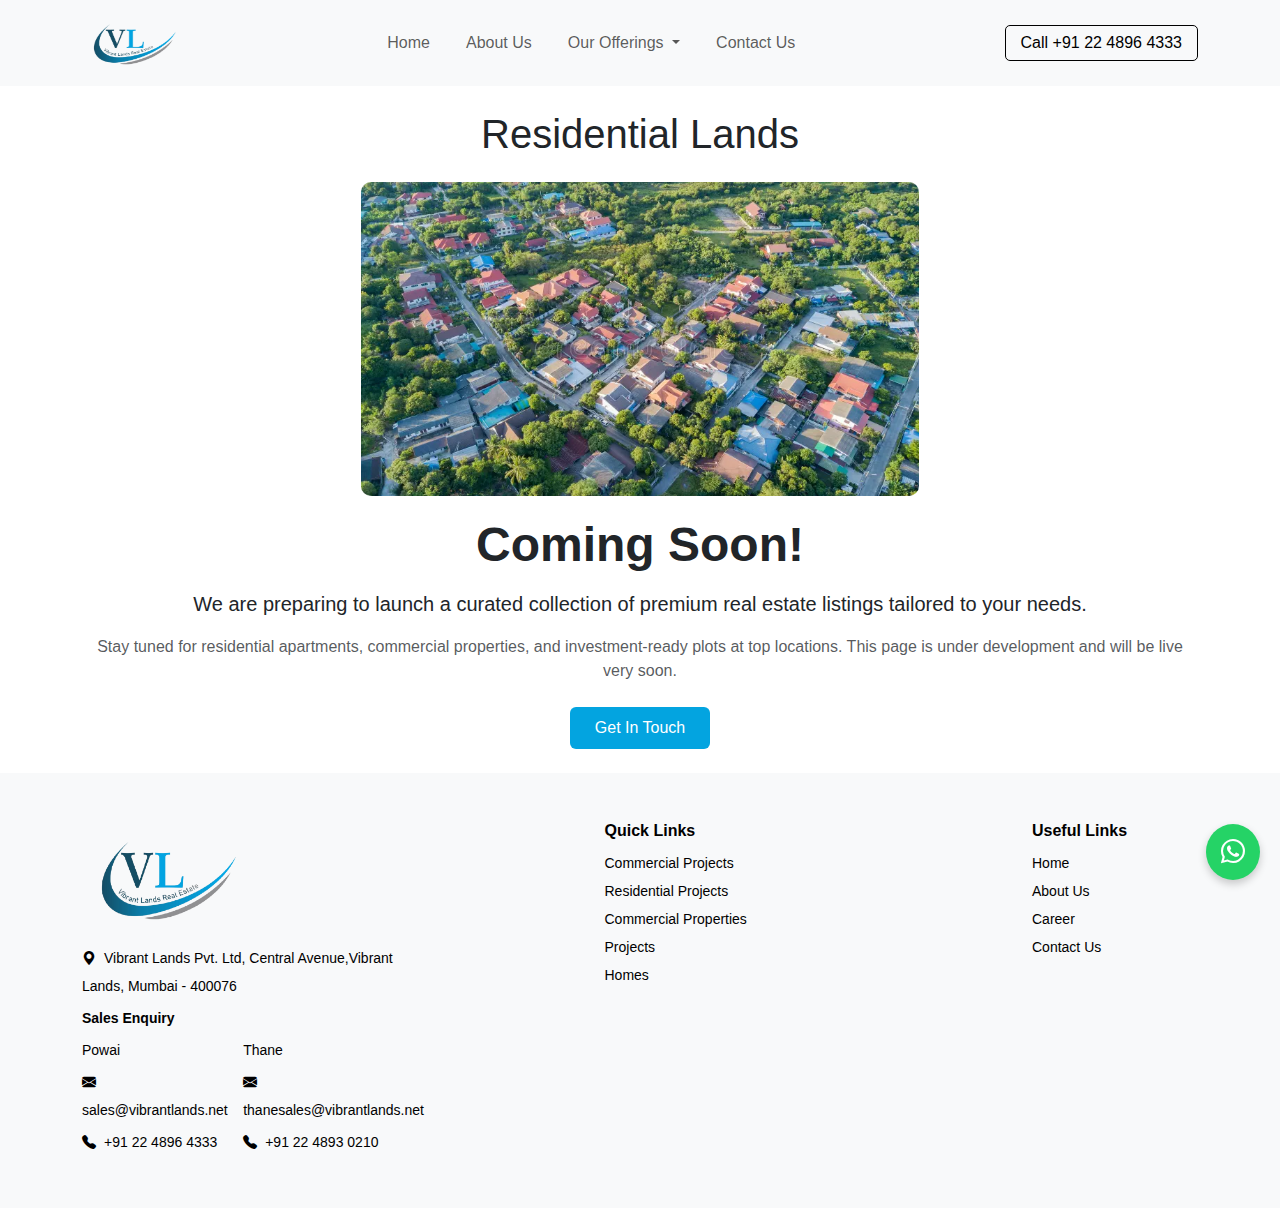
<file: residential.html>
<!DOCTYPE html>
<html lang="en">

<head>
    <meta charset="UTF-8" />
    <meta name="viewport" content="width=device-width, initial-scale=1" />
    <title>Residential Land</title>
    <!-- Bootstrap CSS -->
    <link href="https://cdn.jsdelivr.net/npm/bootstrap@5.3.2/dist/css/bootstrap.min.css" rel="stylesheet">
    <link rel="stylesheet" href="https://cdn.jsdelivr.net/npm/bootstrap-icons@1.10.5/font/bootstrap-icons.css">
    <link rel="stylesheet" href="lands.css">
</head>

<body>

    <nav class="navbar navbar-expand-lg bg-light">
        <div class="container">
            <a class="navbar-brand nav_a" href="index.html">
                <img src="images/logo.png" alt="Logo" height="50">
            </a>
            <button class="navbar-toggler" type="button" data-bs-toggle="collapse" data-bs-target="#navbarNavDropdown"
                aria-controls="navbarNavDropdown" aria-expanded="false" aria-label="Toggle navigation">
                <span class="navbar-toggler-icon"></span>
            </button>
            <div class="collapse navbar-collapse justify-content-center" id="navbarNavDropdown">
                <ul class="navbar-nav">
                    <li class="nav-item">
                        <a class="nav-link" href="index.html">Home</a>
                    </li>
                    <li class="nav-item">
                        <a class="nav-link" href="about.html">About Us</a>
                    </li>
                    <li class="nav-item dropdown">
                        <a class="nav-link dropdown-toggle" href="#" id="navbarDropdown" role="button"
                            data-bs-toggle="dropdown" aria-expanded="false">
                            Our Offerings
                        </a>
                        <ul class="dropdown-menu" aria-labelledby="navbarDropdown">
                            <li><a class="dropdown-item" href="residential.html">Residential</a></li>
                            <li><a class="dropdown-item" href="commercial.html">Commercial</a></li>
                            <li><a class="dropdown-item" href="agricultural.html">Agricultural Land</a></li>
                            <li><a class="dropdown-item" href="nalands1.html">N.A. Lands</a></li>
                        </ul>
                    </li>
                    <li class="nav-item">
                        <a class="nav-link" href="contact.html">Contact Us</a>
                    </li>
                </ul>
            </div>
            <div class="d-flex cal_ctn">
                <a href="tel:+912248964333" class="call-btn">Call +91 22 4896 4333</a>
            </div>
        </div>
    </nav>

    <section>
        <div class="container text-center">
            <h1 class="mt-4 mb-4">Residential Lands</h1>
            <div class="lands_img">
                <img src="images/residential-page-image.webp" alt="Coming Soon" class="coming-icon">
            </div>
            <h1 class="display-5 fw-bold mb-3">Coming Soon!</h1>
            <p class="lead mb-3">
                We are preparing to launch a curated collection of premium real estate listings tailored to your needs.
            </p>
            <p class="text-muted mb-4">
                Stay tuned for residential apartments, commercial properties, and investment-ready plots at top
                locations.
                This page is under development and will be live very soon.
            </p>
            <a href="contact.html" class="btn btn-yellow px-4 py-2 mb-4">Get In Touch</a>

        </div>
    </section>

    <!-- Footer -->
    <footer class="py-5 text-black bg-light"> <!-- You can remove bg if needed -->
        <div class="container">
            <div class="row gy-4 justify-content-between lh-lg">

                <!-- Column 1: Contact Info -->
                <div class="col-md-4">
                    <img src="images/logo.png" alt="vibrantlands Logo" class="mb-2"
                        style="max-width: 170px; max-height:115px ;">
                    <p class="small mb-1"><i class="bi bi-geo-alt-fill me-2"></i>Vibrant Lands Pvt. Ltd, Central
                        Avenue,Vibrant
                        Lands, Mumbai - 400076</p>
                    <div>
                        <p class="small mb-1 fw-bold">Sales Enquiry</p>
                        <div class="d-flex justify-content-between">
                            <div>
                                <p class="small mb-1">Powai</p>
                                <p class="small mb-1"><i class="bi bi-envelope-fill me-2"></i>sales@vibrantlands.net</p>
                                <p class="small mb-1"><i class="bi bi-telephone-fill me-2"></i>+91 22 4896 4333</p>
                            </div>
                            <div>
                                <p class="small mb-1">Thane</p>
                                <p class="small mb-1"><i
                                        class="bi bi-envelope-fill me-2"></i>thanesales@vibrantlands.net </p>
                                <p class="small mb-1"><i class="bi bi-telephone-fill me-2"></i>+91 22 4893 0210</p>
                            </div>
                        </div>
                    </div>
                </div>

                <!-- Column 2: Quick Links -->
                <div class="col-md-3">
                    <h6 class="fw-bold">Quick Links</h6>
                    <ul class="list-unstyled small">
                        <li><a href="#" class="text-black text-decoration-none">Commercial Projects</a></li>
                        <li><a href="#" class="text-black text-decoration-none">Residential Projects</a></li>
                        <li><a href="#" class="text-black text-decoration-none">Commercial Properties</a></li>
                        <li><a href="#" class="text-black text-decoration-none">Projects</a></li>
                        <li><a href="#" class="text-black text-decoration-none">Homes</a></li>
                    </ul>
                </div>

                <!-- Column 3: Useful Links -->
                <div class="col-md-2">
                    <h6 class="fw-bold">Useful Links</h6>
                    <ul class="list-unstyled small">
                        <li><a href="index.html" class="text-black text-decoration-none">Home</a></li>
                        <li><a href="about.html" class="text-black text-decoration-none">About Us</a></li>
                        <li><a href="#" class="text-black text-decoration-none">Career</a></li>
                        <li><a href="contact.html" class="text-black text-decoration-none">Contact Us</a></li>
                    </ul>
                </div>

            </div>
        </div>
        <a href="https://wa.me/912248964333" class="whatsapp-float" target="_blank">
            <i class="bi bi-whatsapp"></i>
        </a>
    </footer>

    <link href="https://cdn.jsdelivr.net/npm/bootstrap-icons@1.10.5/font/bootstrap-icons.css" rel="stylesheet">

    <!-- Bootstrap JS -->
    <script src="https://cdn.jsdelivr.net/npm/bootstrap@5.3.3/dist/js/bootstrap.bundle.min.js"></script>

</body>

</html>
</file>
<file: about.css>
*{
    font-family: "Alegreya", sans-serif;
}
.navbar-nav .nav-link {
    margin-right: 20px;
    font-size: 1rem;
}
.call-btn {
    border: 1px solid #000;
    border-radius: 5px;
    padding: 5px 15px;
    color: #000;
    text-decoration: none;
}
.call-btn:hover {
    background-color: #f8f9fa;
    color: #000;
    text-decoration: none;
}

.nav_a img{
    width: 100px;
    height: 60px;
}

/* Floating WhatsApp Button */
.whatsapp-float {
    position: fixed;
    bottom: 20px;
    right: 20px;
    background-color: #25D366;
    color: white;
    border-radius: 50%;
    padding: 10px 15px;
    font-size: 24px;
    z-index: 1000;
    box-shadow: 0 4px 8px rgba(0, 0, 0, 0.2);
    transition: transform 0.3s ease;
}

.whatsapp-float:hover {
    transform: scale(1.1);
    text-decoration: none;
    color: white;
}

/* Adjust size for smaller screens */
@media (max-width: 576px) {
    .whatsapp-float {
        padding: 12px 14px;
        font-size: 20px;
        bottom: 15px;
        right: 15px;
    }
}
</file>
<file: style.css>
/*Global CSS Rules*/

h1,
h2,
h3,
h4,
h5,
h6,
p,
span,
a {
  margin: 0;
  text-decoration: none;
  font-family: "Alegreya", sans-serif;

}

h2 {
  font-size: 4rem;
}

img {
  width: 100%;
  height: 100%;
}

* {
  box-sizing: border-box;
}

.header_section {
  box-shadow: inset 0px 130px 61px -80px #000000;
}

.btn-outline-custom {

  background-color: var(--primary-color);
  color: var(--secondary-color);
}

.btn-outline-custom:hover {
  background-color: none;
  color: var(--primary-color);
  border: 1px solid var(--primary-color);
}

.link-custom {
  color: var(--primary-color);
}

:root {
  --primary-color: #03A4E0;
  --secondary-color: #fff;
}

a:hover {
  color: var(--primary-color);
  cursor: pointer;
}

.card-body,
.border-bottom {
  color: var(--primary-color) !important;
  border-color: var(--primary-color) !important;
}

/*Header CSS*/

img.logo {
  width: 150px;
}

.link-secondary {
  color: var(--primary-color) !important;
}

.btn-outline-header,
.btn-outline-header:hover {
  border: 1px solid var(--secondary-color);
}

.link-dark:hover {
  color: var(--primary-color) !important;
  transition: 0.4s ease-in-out;
}

.link-dark {
  color: #000;
  ;
}


section#header-main {
  background: transparent;
  position: relative;
  z-index: 999;
  top: 0;
}

.dropdown-submenu .dropdown-menu {
  top: 0;
  left: 100%;
  margin-left: 0.1rem;
  margin-top: -0.5rem;
}

/* Optional: hover behavior for submenu (desktop) */
@media (min-width: 992px) {
  .dropdown-submenu:hover>.dropdown-menu {
    display: block;
  }
}




/*Hero Section*/

.banner_section {
  height: 761px;
}

.banner_video {
  height: 761px;
}

div#carouselVideoExample {
  margin-top: -150px;
  z-index: 99;
}

.carousel-caption {
  top: 20%;

}

video.img-fluid {
  /* height: 100vh; */
  width: 100%;
  object-fit: cover;
}

.navbar-toggler {
  background: #fff;
}

.carousel-control-next-icon {
  background-image: url(data:image/svg+xml,%3Csvg%20xmlns%3D%22http%3A%2F%2Fwww.w3.org%2F2000%2Fsvg%22%20width%3D%2216%22%20height%3D%2216%22%20fill%3D%22%23fff%22%20class%3D%22bi%20bi-arrow-right%22%20viewBox%3D%220%200%2016%2016%22%3E%3Cpath%20fill-rule%3D%22evenodd%22%20d%3D%22M1%208a.5.5%200%200%201%20.5-.5h11.793l-3.147-3.146a.5.5%200%200%201%20.708-.708l4%204a.5.5%200%200%201%200%20.708l-4%204a.5.5%200%200%201-.708-.708L13.293%208.5H1.5A.5.5%200%200%201%201%208%22%2F%3E%3C%2Fsvg%3E) !important;
}

.carousel-control-prev-icon {
  background-image: url(data:image/svg+xml,%3Csvg%20xmlns%3D%22http%3A%2F%2Fwww.w3.org%2F2000%2Fsvg%22%20width%3D%2216%22%20height%3D%2216%22%20fill%3D%22%23fff%22%20class%3D%22bi%20bi-arrow-left%22%20viewBox%3D%220%200%2016%2016%22%3E%3Cpath%20fill-rule%3D%22evenodd%22%20d%3D%22M15%208a.5.5%200%200%200-.5-.5H2.707l3.147-3.146a.5.5%200%201%200-.708-.708l-4%204a.5.5%200%200%200%200%20.708l4%204a.5.5%200%200%200%20.708-.708L2.707%208.5H14.5A.5.5%200%200%200%2015%208%22%2F%3E%3C%2Fsvg%3E);
}

.banner_options {
  transform: translate(50%, 50%);
  top: 67%;
  z-index: 99;
  text-align: center;
  padding: 30px;
  width: 50%;
  margin: auto;
  background-color: #ffffff9c;
  border-radius: 10px;
  height: 130px;
}

.banner_inner_li {
  list-style: none;
  margin: 0px 10px;
  width: 11%;
  text-align: center;
}

.banner_inner_ul {
  justify-content: space-around;
  height: 50px;
}

.banner_inner_li img {
  width: 80%;
}

.banner_inner_li p {
  color: #000;
  font-weight: 600;
}


.n_a_land_card {
  padding: 30px;
  text-align: center;
  width: 306px;
  height: 370px;
}

.n_a_land_card img {
  height: 218px;
}

.a_n_land_card_content {
  margin-top: 20px;
}

.n_a_land_section h3 {
  color: var(--primary-color);
}

.n_a_land_prv_btn {
  filter: brightness(0) saturate(100%);
}

.n_a_land_nxt_btn {
  filter: brightness(0) saturate(100%);
}

.listing-card {
  position: relative;
  border-radius: 10px;
  overflow: hidden;
  background-size: cover;
  background-position: center;
  height: 250px;
  color: #fff;
  display: flex;
  flex-direction: column;
  justify-content: space-between;
  padding: 1rem;
}

.listing-info {
  font-size: 14px;
  opacity: 0.9;
}

.listing-title {
  font-size: 18px;
  font-weight: 600;
}

.more-details {
  font-size: 13px;
  color: #fff;
  text-decoration: underline;
}

.category-title {
  font-weight: 600;
  font-size: 24px;
}

.category-description {
  max-width: 250px;
}

.divider {
  width: 50px;
  height: 2px;
  background: #000;
  margin: 1rem 0;
}

.project-card {
  border: 1px solid #e0e0e0;
  border-radius: 10px;
  overflow: hidden;
  transition: transform 0.3s ease;
  background-color: #fff;
}

.project-card:hover {
  transform: translateY(-5px);
}

.project-image {
  height: 180px;
  object-fit: cover;
  width: 100%;
}

.badge-custom {
  position: absolute;
  top: 10px;
  left: 10px;
  font-size: 12px;
  background-color: #2a2a2a;
  color: white;
  padding: 4px 8px;
  border-radius: 4px;
}

.badge-type {
  position: absolute;
  top: 10px;
  right: 10px;
  background-color: #c78d4e;
  color: #fff;
  font-size: 12px;
  padding: 4px 8px;
  border-radius: 4px;
}

.location-icon {
  font-size: 14px;
  margin-right: 5px;
  color: #444;
}

.project-title {
  font-size: 16px;
  font-weight: bold;
  color: #0066cc;
  text-decoration: none;
}

.project-title:hover {
  text-decoration: underline;
}

.carousel-title {
  font-size: 28px;
  font-weight: 600;
  margin-bottom: 1.5rem;
  text-align: center;
}

.property-card {
  border: 1px solid #e2e8f0;
  border-radius: 10px;
  overflow: hidden;
  transition: transform 0.3s ease;
  text-decoration: none;
  color: inherit;
}

.property-card:hover {
  transform: translateY(-5px);
}

.property-img {
  width: 100%;
  height: 200px;
  object-fit: cover;
}

.badge-sale {
  background-color: #0d6efd;
}

.badge-residential {
  background-color: #d4a762;
}

.carousel-control-prev-icon,
.carousel-control-next-icon {
  /* background-color: #000; */
  filter: brightness(0) saturate(100%);
  border-radius: 50%;
}

.carousel-indicators [data-bs-target] {
  background-color: #d4a762;
}

.oap_crsl_ind {
  bottom: -50px;
}

.oa_crsl img {
  width: 7%;
}

/*About Us Page*/



ul.list-style-one {
  list-style: none;
}


.sec-title {
  position: relative;
  z-index: 1;
  margin-bottom: 60px;
}

.sec-title .title {
  position: relative;
  display: block;
  font-size: 18px;
  line-height: 24px;
  color: var(--primary-color);
  font-weight: 500;
  margin-bottom: 15px;
}

.sec-title h2 {
  position: relative;
  display: block;
  font-size: 40px;
  line-height: 1.28em;
  color: #222222;
  font-weight: 600;
  padding-bottom: 18px;
}

.sec-title h2:before {
  position: absolute;
  content: '';
  left: 0px;
  bottom: 0px;
  width: 50px;
  height: 3px;
  background-color: #d1d2d6;
}

.sec-title .text {
  position: relative;
  font-size: 16px;
  line-height: 26px;
  color: #848484;
  font-weight: 400;
  margin-top: 35px;
}

.sec-title.light h2 {
  color: #ffffff;
}

.sec-title.text-center h2:before {
  left: 50%;
  margin-left: -25px;
}

.list-style-one {
  position: relative;
}

.list-style-one li {
  position: relative;
  font-size: 16px;
  line-height: 26px;
  color: #848484;
  font-weight: 400;
  margin-bottom: 12px;
}



.list-style-one li a:hover {
  color: #44bce2;
}

.btn-style-one {
  position: relative;
  display: inline-block;
  font-size: 17px;
  line-height: 30px;
  color: #ffffff;
  padding: 10px 30px;
  font-weight: 600;
  overflow: hidden;
  letter-spacing: 0.02em;
  background-color: var(--primary-color);
}

.btn-style-one:hover {
  background-color: #fff;
  color: var(--primary-color);
  border: 1px solid var(--primary-color);
}

.about-section {
  position: relative;
  padding: 60px 10px;
}

.about-section .sec-title {
  margin-bottom: 45px;
}

.about-section .content-column {
  position: relative;
  margin-bottom: 50px;
}

.about-section .content-column .inner-column {
  position: relative;
  padding-left: 30px;
}

.about-section .text {
  margin-bottom: 40px;
  font-size: 16px;
  line-height: 26px;
  color: #848484;
  font-weight: 400;
}

.about-section .list-style-one {
  margin-bottom: 45px;
  padding-left: 0px;
}

.about-section .btn-box {
  position: relative;
}

.about-section .btn-box a {
  padding: 15px 50px;
}

.about-section .image-column {
  position: relative;
}

.about-section .image-column .text-layer {
  position: absolute;
  right: -110px;
  top: 50%;
  font-size: 325px;
  line-height: 1em;
  color: #ffffff;
  margin-top: -175px;
  font-weight: 500;
}

.about-section .image-column .inner-column {
  position: relative;
  padding-left: 120px;
  padding-bottom: 125px;
}



.about-section .image-column .image-1 {
  position: relative;
}

.about-section .image-column .image-2 {
  position: absolute;
  left: 0;
  bottom: 0;
}

.about-section .image-column .image-2 img,
.about-section .image-column .image-1 img {
  box-shadow: 0 30px 50px rgba(8, 13, 62, .15);
}

.about-section .image-column .video-link {
  position: absolute;
  left: 70px;
  top: 170px;
}

.about-section .image-column .video-link .link {
  position: relative;
  display: block;
  font-size: 22px;
  color: #191e34;
  font-weight: 400;
  text-align: center;
  height: 100px;
  width: 100px;
  line-height: 100px;
  background-color: #ffffff;
  border-radius: 50%;
  box-shadow: 0 30px 50px rgba(8, 13, 62, .15);
  -webkit-transition: all 300ms ease;
  -moz-transition: all 300ms ease;
  -ms-transition: all 300ms ease;
  -o-transition: all 300ms ease;
  transition: all 300ms ease;
}

.about-section .image-column .video-link .link:hover {
  background-color: #191e34;
  color: #fff;
}

ul.list-style-one svg {
  margin-right: 20px;
}

.frm_sbmt{
  background-color: #03A4E0;
  outline: none;
  border: none;
  color: white !important;
}

.frm_sbmt:hover{
  background-color: #0066cc;
}

/*Footer*/

.social-icons a:hover i {
  color: var(--primary-color);
}


/*Responsive CSS*/

@media only screen and (max-width: 1024px) {

  video.img-fluid {
    height: 100vh;
    width: 100%;
    object-fit: cover;
  }

  h2 {
    font-size: 2rem;
  }

  section.bg-light.py-5 {
    margin-top: 420px;
  }

  div#carouselVideoExample {
    margin-top: 0px;
    z-index: 99;
    position: absolute;
    top: 0;
  }
}

/* Floating WhatsApp Button */
.whatsapp-float {
  position: fixed;
  bottom: 20px;
  right: 20px;
  background-color: #25D366;
  color: white;
  border-radius: 50%;
  padding: 10px 15px;
  font-size: 24px;
  z-index: 1000;
  box-shadow: 0 4px 8px rgba(0, 0, 0, 0.2);
  transition: transform 0.3s ease;
}

.whatsapp-float:hover {
  transform: scale(1.1);
  text-decoration: none;
  color: white;
}

/* Adjust size for smaller screens */
@media (max-width: 576px) {
  .whatsapp-float {
    padding: 12px 14px;
    font-size: 20px;
    bottom: 15px;
    right: 15px;
  }
}

@media (max-width: 768px) {

  .banner_options {
    transform: translate(50%, 50%);
    top: 70%;
    right: 50%;
    width: 90%;
    height: 10%;
    padding: 7px;
  }

  .banner_inner_ul {
    padding: 0px;
    width: 100%;
  }

  .banner_inner_li {
    width: 18%;
  }

  .banner_inner_li img {
    width: 50%;
    height: 60%;
  }

  .banner_section {
    height: 210px;
  }

  .banner_video {
    height: 100%;
  }

  img.logo {
    width: 100px;
    height: 60px;
  }

  .hamburger {
    background-color: transparent;
    color: white;
    border: none;
  }

  .banner_inner_li p {
    font-size: xx-small;
  }

  .header_section {
    box-shadow: inset 0px 133px 45px -119px #000000
  }

  .banner_video_inner {
    height: 70vh;
  }

  .n_a_land_section {
    margin-top: 90%;
  }

  .nav_colps {
    padding: 10px;
    background-color: #ffffff9c;
    border-radius: 10px;
  }

  .oo_drpdwn {
    background: transparent;
    border: none;
  }

  .nacards {
    margin-left: 22px;
  }

}
</file>
<file: lands.css>
* {
    font-family: "Alegreya", sans-serif;
}

.navbar-nav .nav-link {
    margin-right: 20px;
    font-size: 1rem;
}

.call-btn {
    border: 1px solid #000;
    border-radius: 5px;
    padding: 5px 15px;
    color: #000;
    text-decoration: none;
}

.call-btn:hover {
    background-color: #f8f9fa;
    color: #000;
    text-decoration: none;
}

.nav_a img {
    width: 100px;
    height: 60px;
}

.lands_img img{
    transition: transform 0.3s ease-in-out;
}

.lands_img img:hover{
    transform: scale(1.1);;
}

.coming-icon {
    width: 50%;
    margin-bottom: 20px;
    border-radius: 10px;
}

.btn-yellow {
    background-color: #03A4E0;
    color: white;
    font-weight: 500;
}

.btn-yellow:hover {
    background-color: #23c2fb;
    color: white;
}

/* Floating WhatsApp Button */
.whatsapp-float {
    position: fixed;
    bottom: 20px;
    right: 20px;
    background-color: #25D366;
    color: white;
    border-radius: 50%;
    padding: 10px 15px;
    font-size: 24px;
    z-index: 1000;
    box-shadow: 0 4px 8px rgba(0, 0, 0, 0.2);
    transition: transform 0.3s ease;
}

.whatsapp-float:hover {
    transform: scale(1.1);
    text-decoration: none;
    color: white;
}

/* Adjust size for smaller screens */
@media (max-width: 786px) {
    .whatsapp-float {
        padding: 12px 14px;
        font-size: 20px;
        bottom: 15px;
        right: 15px;
    }

    .cal_ctn{
        margin: auto;
    }
}
</file>
<file: contact.css>
*{
    font-family: "Alegreya", sans-serif;
}

.navbar-nav .nav-link {
    margin-right: 20px;
    font-size: 1rem;
}
.call-btn {
    border: 1px solid #000;
    border-radius: 5px;
    padding: 5px 15px;
    color: #000;
    text-decoration: none;
}
.call-btn:hover {
    background-color: #f8f9fa;
    color: #000;
    text-decoration: none;
}

.nav_a img{
    width: 100px;
    height: 60px;
}

/* Floating WhatsApp Button */
.whatsapp-float {
    position: fixed;
    bottom: 20px;
    right: 20px;
    background-color: #25D366;
    color: white;
    border-radius: 50%;
    padding: 10px 15px;
    font-size: 24px;
    z-index: 1000;
    box-shadow: 0 4px 8px rgba(0, 0, 0, 0.2);
    transition: transform 0.3s ease;
}

.whatsapp-float:hover {
    transform: scale(1.1);
    text-decoration: none;
    color: white;
}

/* Adjust size for smaller screens */
@media (max-width: 576px) {
    .whatsapp-float {
        padding: 12px 14px;
        font-size: 20px;
        bottom: 15px;
        right: 15px;
    }
}
</file>
<file: page.css>
*{
    font-family: "Alegreya", sans-serif;
}

.navbar-nav .nav-link {
    margin-right: 20px;
    font-size: 1rem;
}
.call-btn {
    border: 1px solid #000;
    border-radius: 5px;
    padding: 5px 15px;
    color: #000;
    text-decoration: none;
}
.call-btn:hover {
    background-color: #f8f9fa;
    color: #000;
    text-decoration: none;
}

.nav_a img{
    width: 100px;
    height: 60px;
}

.carousel-indicators {
    position: static;
    margin-top: 0.5rem;
    justify-content: center;
  }
  .carousel-indicators [data-bs-target] {
    width: 20px;
    height: 5px;
    background-color: #f9a825; /* mustard/yellow theme */
  }
  .property-title {
    font-family: 'Georgia', serif;
  }
  .carousel-image {
    width: 100%;
    height: 250px;
    object-fit: cover;
    border-radius: 8px;
  }

  .configration_div{
    padding: 20px 0px;
  }

  .specifications-section {
    padding: 50px 0;
    background-color: white;
}
.specifications-title {
    font-size: 2rem;
    font-weight: bold;
    margin-bottom: 30px;
    text-align: center;
}
.specifications-list {
    list-style: none;
    padding: 0;
}
.specifications-list li {
    margin-bottom: 10px;
    padding-left: 1.5rem;
    position: relative;
}
.specifications-list li::before {
    content: '\2022';
    position: absolute;
    left: 0;
    color: #28a745;
    font-weight: bold;
}

.location_div{
    padding: 20px 0px;
}

  .amenities-section {
    padding: 50px 0;
    /* background-color: #f9f9f9; */
}
.amenities-title {
    font-size: 2rem;
    font-weight: bold;
    margin-bottom: 30px;
    text-align: center;
}
.amenities-list {
    list-style: none;
    padding: 0;
}
.amenities-list li {
    margin-bottom: 10px;
    padding-left: 1.5rem;
    position: relative;
}
.amenities-list li::before {
    content: '\2022';
    position: absolute;
    left: 0;
    color: #007bff;
    font-weight: bold;
}

/* Floating WhatsApp Button */
.whatsapp-float {
    position: fixed;
    bottom: 20px;
    right: 20px;
    background-color: #25D366;
    color: white;
    border-radius: 50%;
    padding: 10px 15px;
    font-size: 24px;
    z-index: 1000;
    box-shadow: 0 4px 8px rgba(0, 0, 0, 0.2);
    transition: transform 0.3s ease;
}

.whatsapp-float:hover {
    transform: scale(1.1);
    text-decoration: none;
    color: white;
}

/* Adjust size for smaller screens */
@media (max-width: 786px) {
    .whatsapp-float {
        padding: 12px 14px;
        font-size: 20px;
        bottom: 15px;
        right: 15px;
    }

    .cal_ctn{
        margin: auto;
    }
}
</file>
